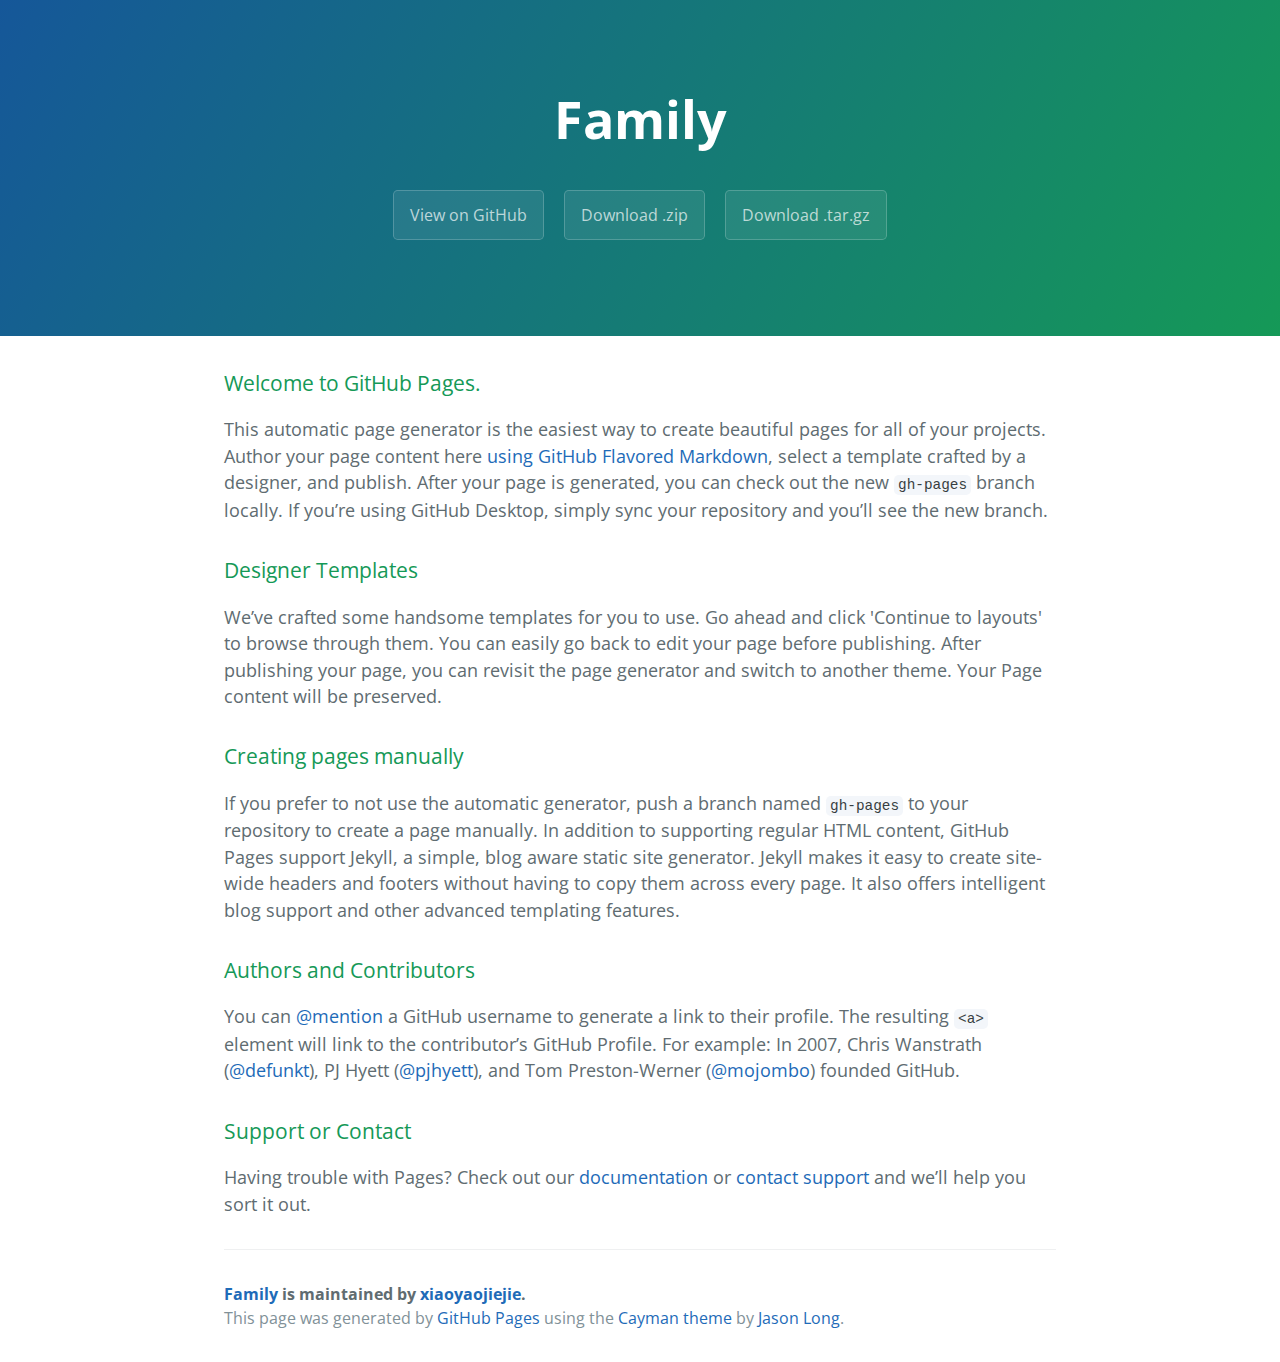
<file: index.html>
<!DOCTYPE html>
<html lang="en-us">
  <head>
    <meta charset="UTF-8">
    <title>Family by xiaoyaojiejie</title>
    <meta name="viewport" content="width=device-width, initial-scale=1">
    <link rel="stylesheet" type="text/css" href="stylesheets/normalize.css" media="screen">
    <link href='https://fonts.googleapis.com/css?family=Open+Sans:400,700' rel='stylesheet' type='text/css'>
    <link rel="stylesheet" type="text/css" href="stylesheets/stylesheet.css" media="screen">
    <link rel="stylesheet" type="text/css" href="stylesheets/github-light.css" media="screen">
  </head>
  <body>
    <section class="page-header">
      <h1 class="project-name">Family</h1>
      <h2 class="project-tagline"></h2>
      <a href="https://github.com/xiaoyaojiejie/family" class="btn">View on GitHub</a>
      <a href="https://github.com/xiaoyaojiejie/family/zipball/master" class="btn">Download .zip</a>
      <a href="https://github.com/xiaoyaojiejie/family/tarball/master" class="btn">Download .tar.gz</a>
    </section>

    <section class="main-content">
      <h3>
<a id="welcome-to-github-pages" class="anchor" href="#welcome-to-github-pages" aria-hidden="true"><span aria-hidden="true" class="octicon octicon-link"></span></a>Welcome to GitHub Pages.</h3>

<p>This automatic page generator is the easiest way to create beautiful pages for all of your projects. Author your page content here <a href="https://guides.github.com/features/mastering-markdown/">using GitHub Flavored Markdown</a>, select a template crafted by a designer, and publish. After your page is generated, you can check out the new <code>gh-pages</code> branch locally. If you’re using GitHub Desktop, simply sync your repository and you’ll see the new branch.</p>

<h3>
<a id="designer-templates" class="anchor" href="#designer-templates" aria-hidden="true"><span aria-hidden="true" class="octicon octicon-link"></span></a>Designer Templates</h3>

<p>We’ve crafted some handsome templates for you to use. Go ahead and click 'Continue to layouts' to browse through them. You can easily go back to edit your page before publishing. After publishing your page, you can revisit the page generator and switch to another theme. Your Page content will be preserved.</p>

<h3>
<a id="creating-pages-manually" class="anchor" href="#creating-pages-manually" aria-hidden="true"><span aria-hidden="true" class="octicon octicon-link"></span></a>Creating pages manually</h3>

<p>If you prefer to not use the automatic generator, push a branch named <code>gh-pages</code> to your repository to create a page manually. In addition to supporting regular HTML content, GitHub Pages support Jekyll, a simple, blog aware static site generator. Jekyll makes it easy to create site-wide headers and footers without having to copy them across every page. It also offers intelligent blog support and other advanced templating features.</p>

<h3>
<a id="authors-and-contributors" class="anchor" href="#authors-and-contributors" aria-hidden="true"><span aria-hidden="true" class="octicon octicon-link"></span></a>Authors and Contributors</h3>

<p>You can <a href="https://help.github.com/articles/basic-writing-and-formatting-syntax/#mentioning-users-and-teams" class="user-mention">@mention</a> a GitHub username to generate a link to their profile. The resulting <code>&lt;a&gt;</code> element will link to the contributor’s GitHub Profile. For example: In 2007, Chris Wanstrath (<a href="https://github.com/defunkt" class="user-mention">@defunkt</a>), PJ Hyett (<a href="https://github.com/pjhyett" class="user-mention">@pjhyett</a>), and Tom Preston-Werner (<a href="https://github.com/mojombo" class="user-mention">@mojombo</a>) founded GitHub.</p>

<h3>
<a id="support-or-contact" class="anchor" href="#support-or-contact" aria-hidden="true"><span aria-hidden="true" class="octicon octicon-link"></span></a>Support or Contact</h3>

<p>Having trouble with Pages? Check out our <a href="https://help.github.com/pages">documentation</a> or <a href="https://github.com/contact">contact support</a> and we’ll help you sort it out.</p>

      <footer class="site-footer">
        <span class="site-footer-owner"><a href="https://github.com/xiaoyaojiejie/family">Family</a> is maintained by <a href="https://github.com/xiaoyaojiejie">xiaoyaojiejie</a>.</span>

        <span class="site-footer-credits">This page was generated by <a href="https://pages.github.com">GitHub Pages</a> using the <a href="https://github.com/jasonlong/cayman-theme">Cayman theme</a> by <a href="https://twitter.com/jasonlong">Jason Long</a>.</span>
      </footer>

    </section>

  
  </body>
</html>
</file>
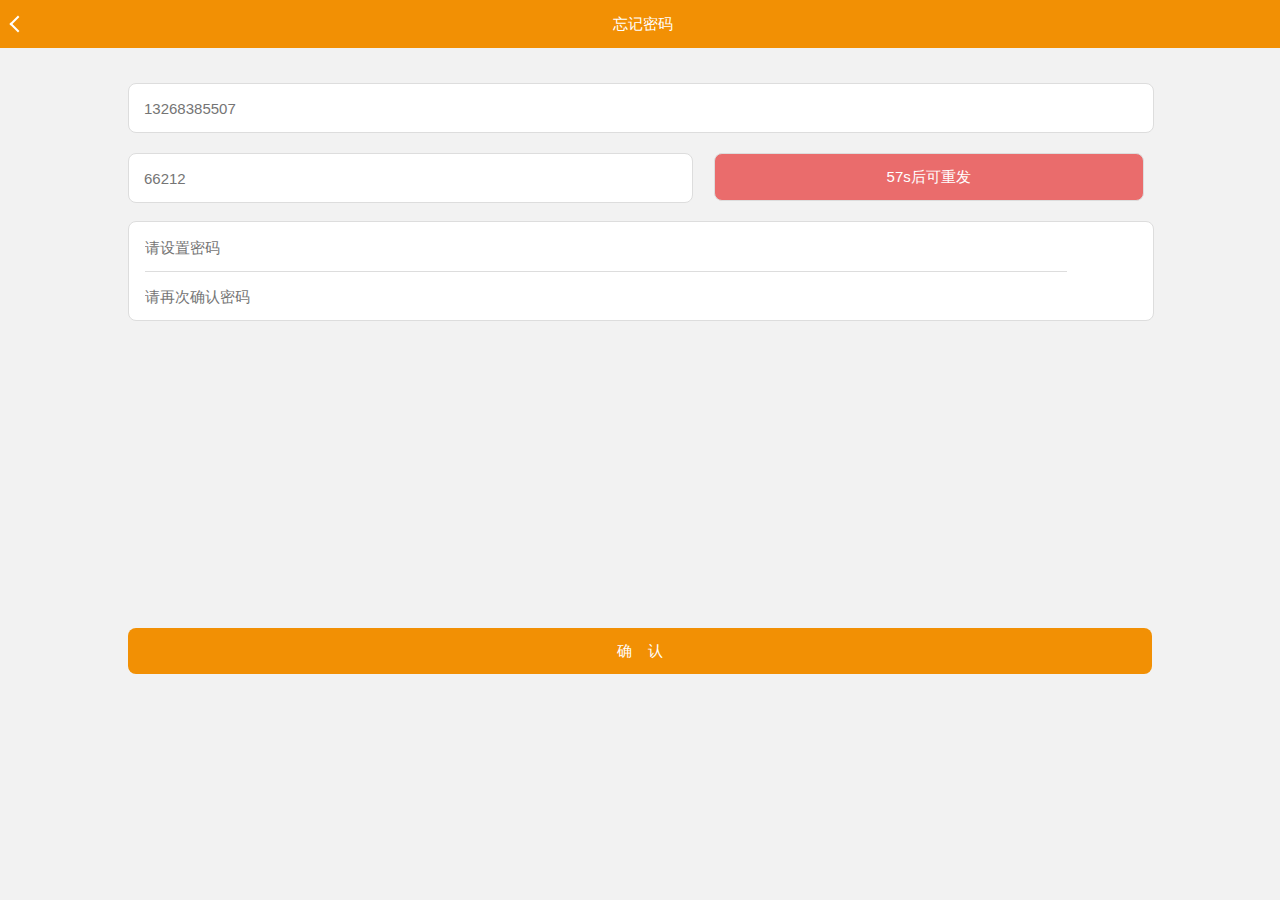
<file: login/forgetPwd.html>
<!DOCTYPE html>
<html lang="en">
<head>
	<meta charset="UTF-8">
	<meta name="viewport" content="width=device-width, user-scalable=no, initial-scale=1.0, maximum-scale=1.0, minimum-scale=1.0">
	<link rel="stylesheet" type="text/css" href="css/reset.css">
	<link rel="stylesheet" type="text/css" href="css/forgetPwd.css">
	<title>forgetPwd忘记密码</title>
	
</head>
<body>
	<div class="login">
		<!-- 导航栏 -->
		<nav class="clearfix">
			<a href="login.html" id="forgetPwd"></a>
			<span>忘记密码</span>
		</nav>

		<div class="loginLogo clearfix">
			<form>
				<input type="text" placeholder="13268385507" id="account1"></input>
				<!-- account 账号 -->
				<input type="text" placeholder="66212" class="verificationCode"></input>
				<!-- verification code 验证码 -->
				<button id="verificationCode">57s后可重发</button>
				<div class="mima">
					<input type="password" class="pwd" placeholder="请设置密码"></input>
					<input type="password" class="pwd1" placeholder="请再次确认密码"></input>
				</div>
				<button id="btn1">确&nbsp;&nbsp;&nbsp;&nbsp;认</button>
			</form>
		</div>
	</div>
</body>
</html>
</file>
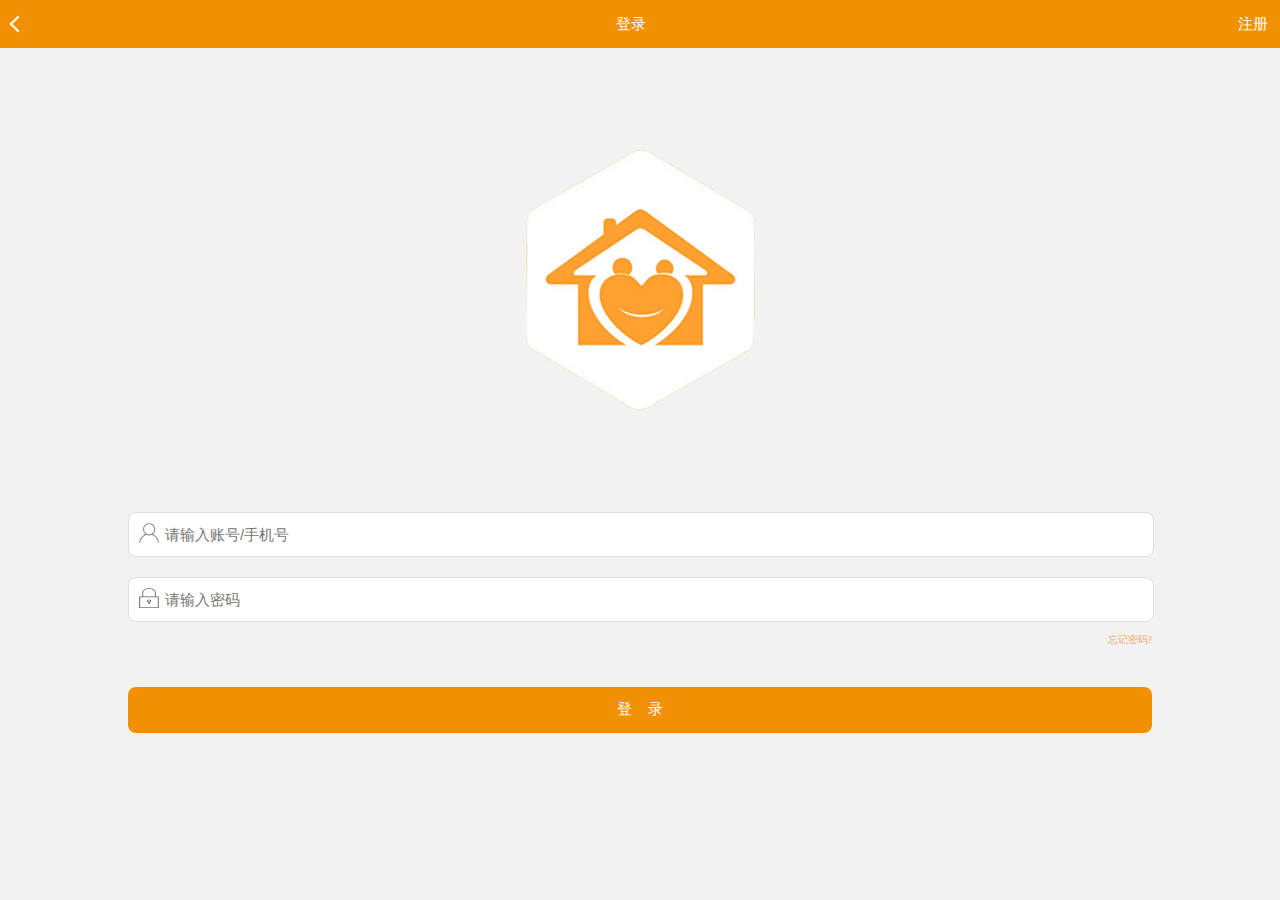
<file: login/login.html>
<!DOCTYPE html>
<html lang="en">
<head>
	<meta charset="UTF-8">
	<meta name="viewport" content="width=device-width, user-scalable=no, initial-scale=1.0, maximum-scale=1.0, minimum-scale=1.0">
	<link rel="stylesheet" type="text/css" href="css/reset.css">
	<link rel="stylesheet" type="text/css" href="css/login.css">
	<title>login登录</title>
</head>
<body>
	<div class="login">
		<!-- 导航栏 -->
		<nav class="clearfix">
			<a href="javascript:void(0);" id="back"></a>
			<span>登录</span>
			<a href="register.html" id="register">注册</a>
			<!-- register  注册 -->
		</nav>

		<div class="loginLogo clearfix">
			<img src="img/logo.png">
			<form>
				<input type="text" placeholder="请输入账号/手机号" id="account"></input>
				<!-- account 账号 -->
				<input type="password" placeholder="请输入密码" id="pwd"></input>
				<a href="forgetPwd.html" id="forget">忘记密码?</a>
				<button id="btn">登&nbsp;&nbsp;&nbsp;&nbsp;录</button>
			</form>
		</div>
	</div>
</body>
</html>
</file>
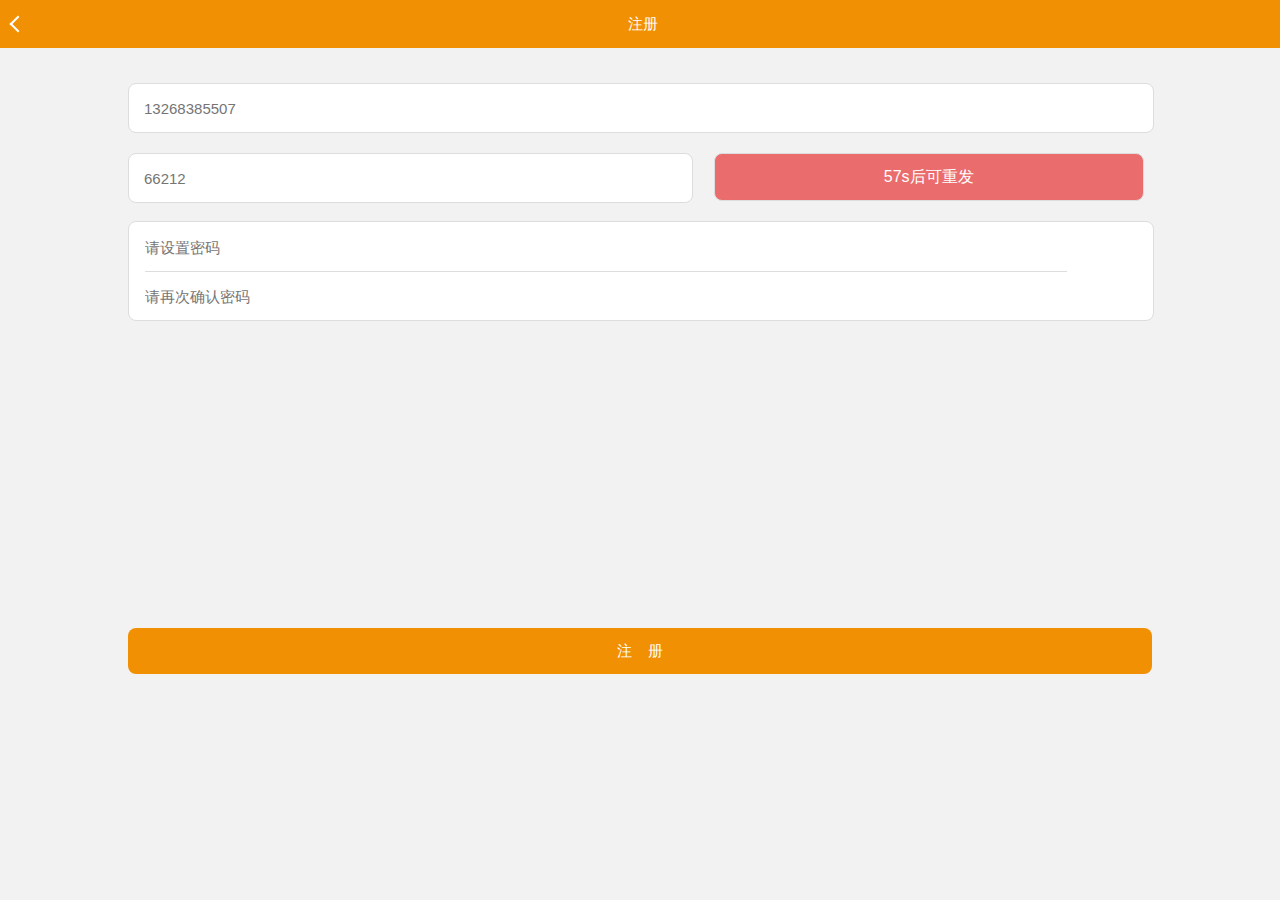
<file: login/register.html>
<!DOCTYPE html>
<html lang="en">
<head>
	<meta charset="UTF-8">
	<meta name="viewport" content="width=device-width, user-scalable=no, initial-scale=1.0, maximum-scale=1.0, minimum-scale=1.0">
	<link rel="stylesheet" type="text/css" href="css/reset.css">
	<link rel="stylesheet" type="text/css" href="css/register.css">
	<title>register注册</title>
	
</head>
<body>
	<div class="login">
		<!-- 导航栏 -->
		<nav class="clearfix">
			<a href="login.html" id="register1"></a>
			<span>注册</span>
		</nav>

		<div class="loginLogo clearfix">
			<form>
				<input type="text" placeholder="13268385507" id="account1"></input>
				<!-- account 账号 -->
				<input type="text" placeholder="66212" class="verificationCode"></input>
				<!-- verification code 验证码 -->
				<button id="verificationCode">57s后可重发</button>
				<div class="mima">
					<input type="password" class="pwd" placeholder="请设置密码"></input>
					<input type="password" class="pwd1" placeholder="请再次确认密码"></input>
				</div>
				<button id="btn1">注&nbsp;&nbsp;&nbsp;&nbsp;册</button>
			</form>
		</div>
	</div>
</body>
</html>
</file>
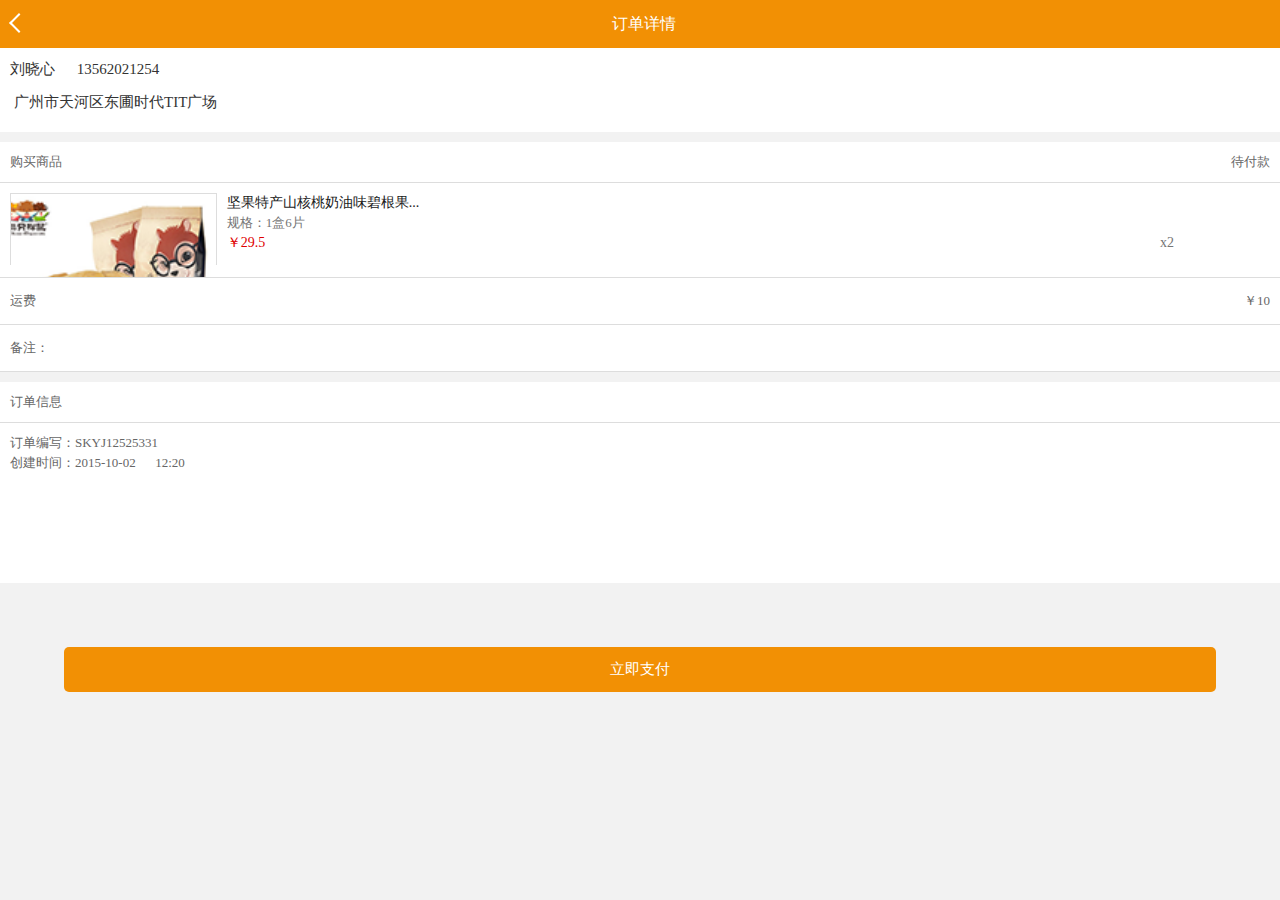
<file: my/dingdan/dingdan.html>
<!DOCTYPE html>
<html lang="en">
<head>
	<meta charset="UTF-8">
	<meta name="viewport" content="width=device-width, user-scalable=no, initial-scale=1.0, maximum-scale=1.0, minimum-scale=1.0">
	<link rel="stylesheet" type="text/css" href="../css/reset.css">
	<link rel="stylesheet" type="text/css" href="css/dingdan.css">
	<title>订单详情</title>
	
</head>
<body>
	<div class="search_result">
		<!-- 导航栏 -->
		<nav class="clearfix">
			<a href="dingdan1.html" id="search_result"></a>
			<span>订单详情</span>
		</nav>
		
		<ul>
			<li class="li1">
				<a href="###">
					<div class="top">
						<span class="s1">刘晓心</span>
						<span class="s2">13562021254</span>
					</div>
					<div class="bottom">
						<span class="s3"></span>
						<span class="s4">广州市天河区东圃时代TIT广场</span>
					</div>
					<!-- <div class="right"></div> -->
				</a>
			</li>
		</ul>
		<ul>
			<li class="li2 clearfix">
				<span class="goumai">购买商品</span>
				<span class="fukuan">待付款</span>
			</li>
			<li class="li3 clearfix">
				<div class="left">
					<img src="img/search_result.png">
				</div>
				<div class="right">
					<p class="p11">坚果特产山核桃奶油味碧根果...</p>
					<p class="p22">规格：1盒6片</p>
					<p class="p33 clearfix">
						<span class="le">￥29.5</span>
						<span class="ri">x2</span>
					</p>
				</div>
			</li>
			<li class="li5 clearfix">
				<span class="goumai">运费</span>
				<span class="fukuan">￥10</span>
			</li>
			<li class="li5 clearfix">
				<span class="goumai">备注：</span>
				<span class="fukuan"></span>
			</li>
		</ul>
		<ul>
			<li class="li4">订单信息</li>
			<li class="li6">
				<p>订单编写：SKYJ12525331</p>
				<p>创建时间：2015-10-02&nbsp;&nbsp;&nbsp;&nbsp;&nbsp;&nbsp;12:20</p>
			</li>
		</ul>

		<button id="btn">立即支付</button>

	</div>
	<script type="text/javascript" src="js/jquery.min.js"></script>
	<script type="text/javascript">

	</script>
</body>
</html>
</file>
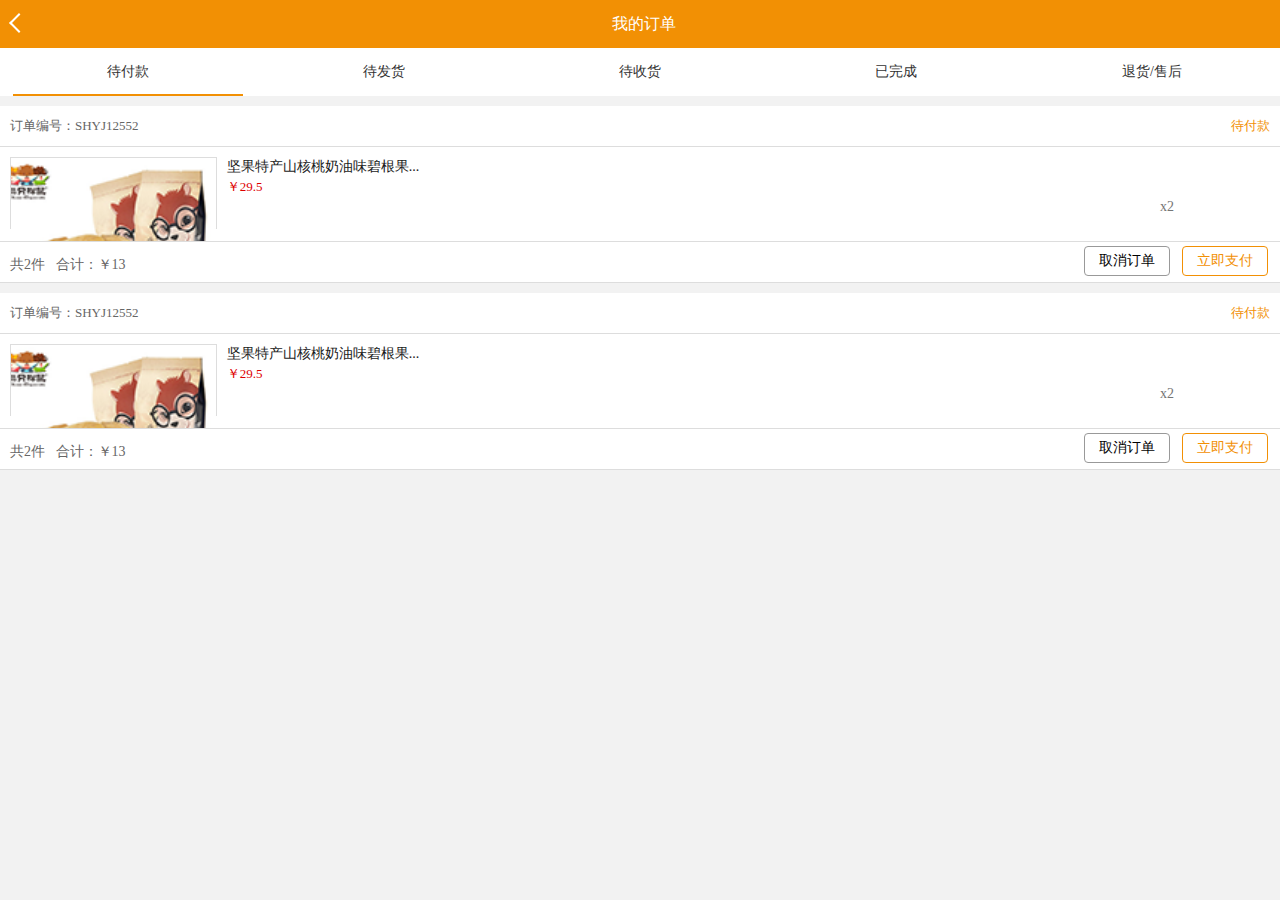
<file: my/dingdan/dingdan1.html>
<!DOCTYPE html>
<html lang="en">
<head>
	<meta charset="UTF-8">
	<meta name="viewport" content="width=device-width, user-scalable=no, initial-scale=1.0, maximum-scale=1.0, minimum-scale=1.0">
	<link rel="stylesheet" type="text/css" href="../css/reset.css">
	<link rel="stylesheet" type="text/css" href="css/dingdan1.css">
	<title>我的订单</title>
	
</head>
<body>
	<div class="search_result">
		<!-- 导航栏 -->
		<nav class="clearfix">
			<a href="../huiyuan/my.html" id="search_result"></a>
			<span>我的订单</span>
		</nav>
		
		<ul>
			<li class="li1 clearfix">
				<a href="dingdan1.html" class="aa">待付款</a>
				<a href="dingdan3.html">待发货</a>
				<a href="dingdan5.html">待收货</a>
				<a href="dingdan8.html">已完成</a>
				<a href="dingdan9.html">退货/售后</a>
			</li>
		</ul>
		<ul>
			<li class="li2 clearfix">
				<span class="goumai">订单编号：SHYJ12552</span>
				<span class="fukuan">待付款</span>
			</li>
			<li class="li3 clearfix">
				<a href="dingdan2.html">
					<div class="left">
						<img src="img/search_result.png">
					</div>
					<div class="right">
						<p class="p11">坚果特产山核桃奶油味碧根果...</p>
						<p class="p22">￥29.5</p>
						<p class="p33 clearfix">
							<span class="le"></span>
							<span class="ri">x2</span>
						</p>
					</div>
				</a>
			</li>
			<li class="li5 clearfix">
				<span class="goumai">共2件 &nbsp;&nbsp;合计：￥13</span>
				<a href="dingdan.html">
					<button id="zhifu">立即支付</button>
				</a>
				<button id="quxiao">取消订单</button>
			</li>
			
		</ul>
		<ul>
			<li class="li2 clearfix">
				<span class="goumai">订单编号：SHYJ12552</span>
				<span class="fukuan">待付款</span>
			</li>
			<li class="li3 clearfix">
				<a href="dingdan2.html">
					<div class="left">
						<img src="img/search_result.png">
					</div>
					<div class="right">
						<p class="p11">坚果特产山核桃奶油味碧根果...</p>
						<p class="p22">￥29.5</p>
						<p class="p33 clearfix">
							<span class="le"></span>
							<span class="ri">x2</span>
						</p>
					</div>
				</a>
			</li>
			<li class="li5 clearfix">
				<span class="goumai">共2件 &nbsp;&nbsp;合计：￥13</span>
				<a href="dingdan.html">
					<button id="zhifu">立即支付</button>
				</a>
				<button id="quxiao">取消订单</button>
			</li>
		</ul>

	</div>
	<script type="text/javascript" src="js/jquery.min.js"></script>
	<script type="text/javascript">

	</script>
</body>
</html>
</file>
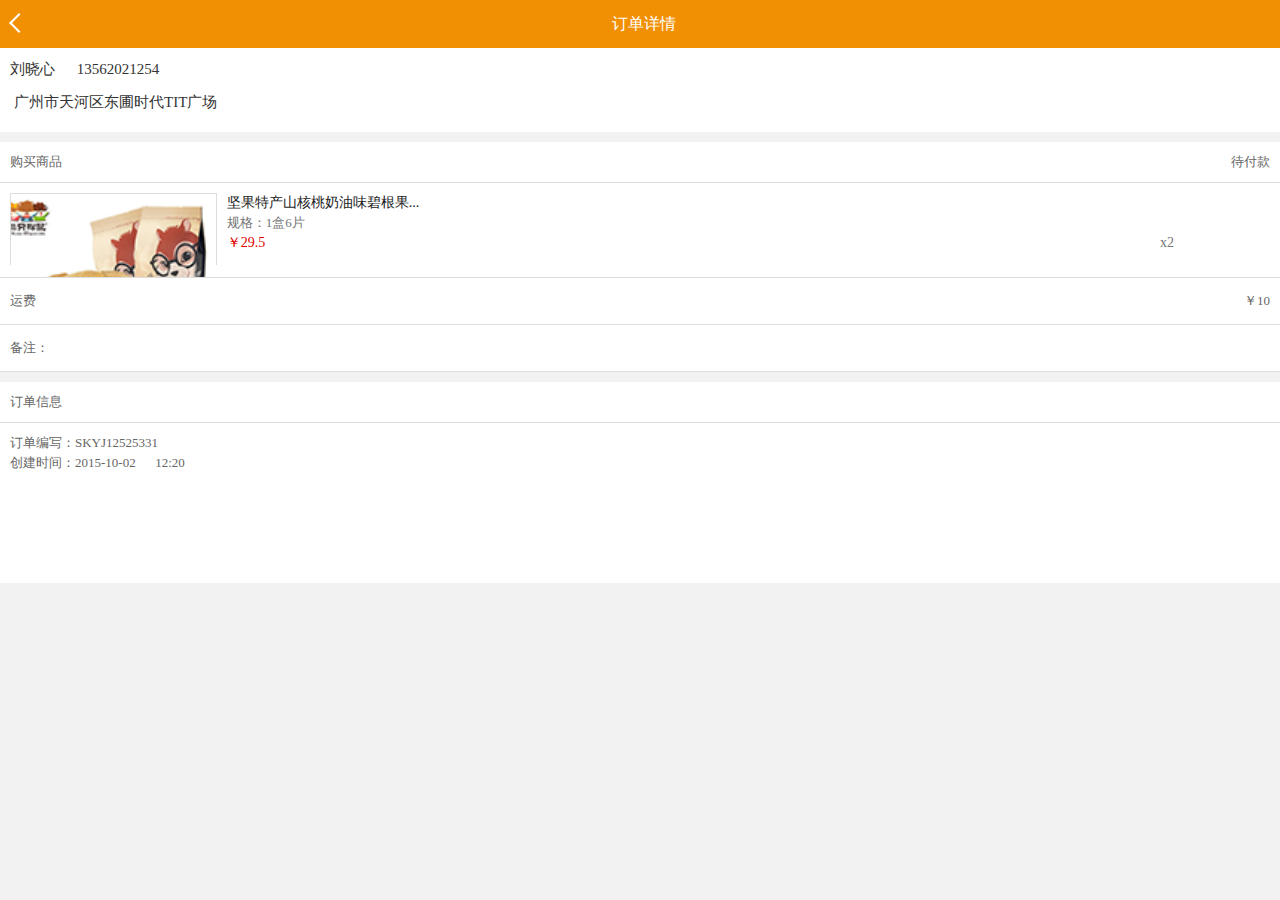
<file: my/dingdan/dingdan2.html>
<!DOCTYPE html>
<html lang="en">
<head>
	<meta charset="UTF-8">
	<meta name="viewport" content="width=device-width, user-scalable=no, initial-scale=1.0, maximum-scale=1.0, minimum-scale=1.0">
	<link rel="stylesheet" type="text/css" href="../css/reset.css">
	<link rel="stylesheet" type="text/css" href="css/dingdan2.css">
	<title>订单详情</title>
	
</head>
<body>
	<div class="search_result">
		<!-- 导航栏 -->
		<nav class="clearfix">
			<a href="dingdan1.html" id="search_result"></a>
			<span>订单详情</span>
		</nav>
		
		<ul>
			<li class="li1">
				<a href="###">
					<div class="top">
						<span class="s1">刘晓心</span>
						<span class="s2">13562021254</span>
					</div>
					<div class="bottom">
						<span class="s3"></span>
						<span class="s4">广州市天河区东圃时代TIT广场</span>
					</div>
					<!-- <div class="right"></div> -->
				</a>
			</li>
		</ul>
		<ul>
			<li class="li2 clearfix">
				<span class="goumai">购买商品</span>
				<span class="fukuan">待付款</span>
			</li>
			<li class="li3 clearfix">
				<div class="left">
					<img src="img/search_result.png">
				</div>
				<div class="right">
					<p class="p11">坚果特产山核桃奶油味碧根果...</p>
					<p class="p22">规格：1盒6片</p>
					<p class="p33 clearfix">
						<span class="le">￥29.5</span>
						<span class="ri">x2</span>
					</p>
				</div>
			</li>
			<li class="li5 clearfix">
				<span class="goumai">运费</span>
				<span class="fukuan">￥10</span>
			</li>
			<li class="li5 clearfix">
				<span class="goumai">备注：</span>
				<span class="fukuan"></span>
			</li>
		</ul>
		<ul>
			<li class="li4">订单信息</li>
			<li class="li6">
				<p>订单编写：SKYJ12525331</p>
				<p>创建时间：2015-10-02&nbsp;&nbsp;&nbsp;&nbsp;&nbsp;&nbsp;12:20</p>
			</li>
		</ul>

	</div>
	<script type="text/javascript" src="js/jquery.min.js"></script>
	<script type="text/javascript">

	</script>
</body>
</html>
</file>
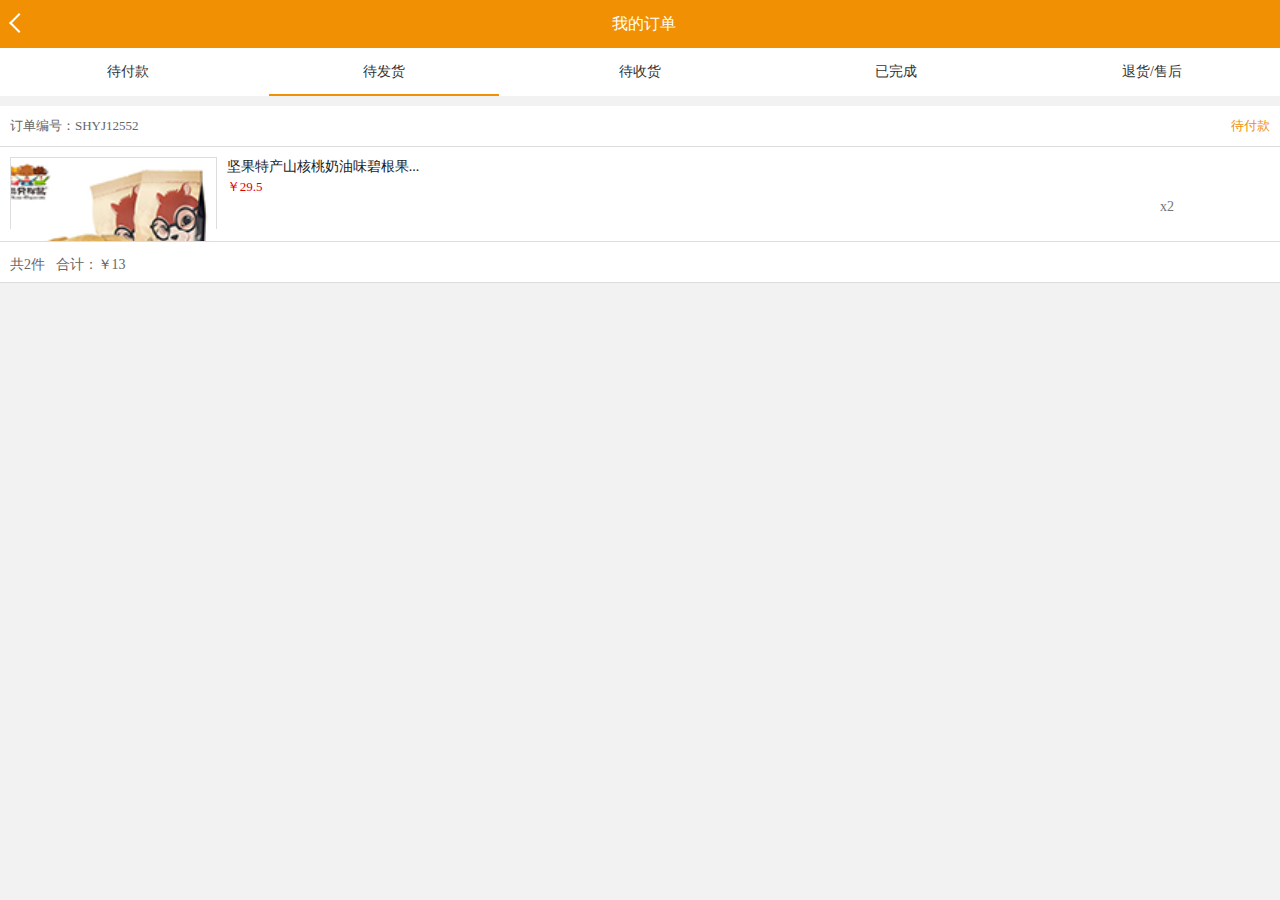
<file: my/dingdan/dingdan3.html>
<!DOCTYPE html>
<html lang="en">
<head>
	<meta charset="UTF-8">
	<meta name="viewport" content="width=device-width, user-scalable=no, initial-scale=1.0, maximum-scale=1.0, minimum-scale=1.0">
	<link rel="stylesheet" type="text/css" href="../css/reset.css">
	<link rel="stylesheet" type="text/css" href="css/dingdan3.css">
	<title>我的订单</title>
	
</head>
<body>
	<div class="search_result">
		<!-- 导航栏 -->
		<nav class="clearfix">
			<a href="../huiyuan/my.html" id="search_result"></a>
			<span>我的订单</span>
		</nav>
		
		<ul>
			<li class="li1 clearfix">
				<a href="dingdan1.html">待付款</a>
				<a href="dingdan3.html" class="aa">待发货</a>
				<a href="dingdan5.html">待收货</a>
				<a href="dingdan8.html">已完成</a>
				<a href="dingdan9.html">退货/售后</a>
			</li>
		</ul>
		<ul>
			<li class="li2 clearfix">
				<span class="goumai">订单编号：SHYJ12552</span>
				<span class="fukuan">待付款</span>
			</li>
			<li class="li3 clearfix">
				<div class="left">
					<img src="img/search_result.png">
				</div>
				<div class="right">
					<p class="p11">坚果特产山核桃奶油味碧根果...</p>
					<p class="p22">￥29.5</p>
					<p class="p33 clearfix">
						<span class="le"></span>
						<span class="ri">x2</span>
					</p>
				</div>
			</li>
			<li class="li5 clearfix">
				<span class="goumai">共2件 &nbsp;&nbsp;合计：￥13</span>
			</li>
			
		</ul>
		

	</div>
	<script type="text/javascript" src="js/jquery.min.js"></script>
	<script type="text/javascript">

	</script>
</body>
</html>
</file>
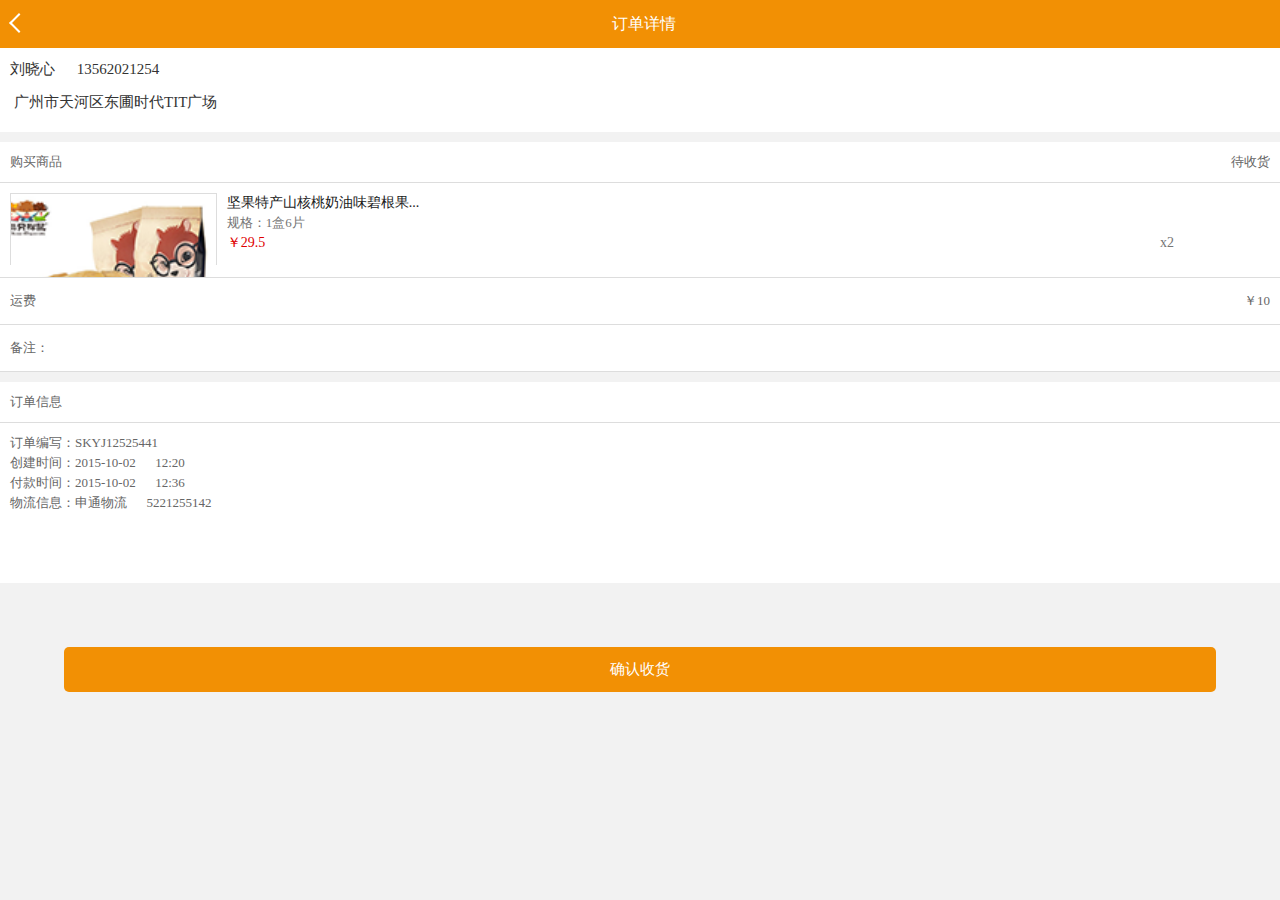
<file: my/dingdan/dingdan4.html>
<!DOCTYPE html>
<html lang="en">
<head>
	<meta charset="UTF-8">
	<meta name="viewport" content="width=device-width, user-scalable=no, initial-scale=1.0, maximum-scale=1.0, minimum-scale=1.0">
	<link rel="stylesheet" type="text/css" href="../css/reset.css">
	<link rel="stylesheet" type="text/css" href="css/dingdan4.css">
	<title>订单详情</title>
	
</head>
<body>
	<div class="search_result">
		<!-- 导航栏 -->
		<nav class="clearfix">
			<a href="dingdan5.html" id="search_result"></a>
			<span>订单详情</span>
		</nav>
		
		<ul>
			<li class="li1">
				<a href="###">
					<div class="top">
						<span class="s1">刘晓心</span>
						<span class="s2">13562021254</span>
					</div>
					<div class="bottom">
						<span class="s3"></span>
						<span class="s4">广州市天河区东圃时代TIT广场</span>
					</div>
					<!-- <div class="right"></div> -->
				</a>
			</li>
		</ul>
		<ul>
			<li class="li2 clearfix">
				<span class="goumai">购买商品</span>
				<span class="fukuan">待收货</span>
			</li>
			<li class="li3 clearfix">
				<div class="left">
					<img src="img/search_result.png">
				</div>
				<div class="right">
					<p class="p11">坚果特产山核桃奶油味碧根果...</p>
					<p class="p22">规格：1盒6片</p>
					<p class="p33 clearfix">
						<span class="le">￥29.5</span>
						<span class="ri">x2</span>
					</p>
				</div>
			</li>
			<li class="li5 clearfix">
				<span class="goumai">运费</span>
				<span class="fukuan">￥10</span>
			</li>
			<li class="li5 clearfix">
				<span class="goumai">备注：</span>
				<span class="fukuan"></span>
			</li>
		</ul>
		<ul>
			<li class="li4">订单信息</li>
			<li class="li6">
				<p>订单编写：SKYJ12525441</p>
				<p>创建时间：2015-10-02&nbsp;&nbsp;&nbsp;&nbsp;&nbsp;&nbsp;12:20</p>
				<p>付款时间：2015-10-02&nbsp;&nbsp;&nbsp;&nbsp;&nbsp;&nbsp;12:36</p>
				<p>物流信息：申通物流&nbsp;&nbsp;&nbsp;&nbsp;&nbsp;&nbsp;5221255142</p>
			</li>
		</ul>

		<button id="btn">确认收货</button>

	</div>
	<script type="text/javascript" src="js/jquery.min.js"></script>
	<script type="text/javascript">

	</script>
</body>
</html>
</file>
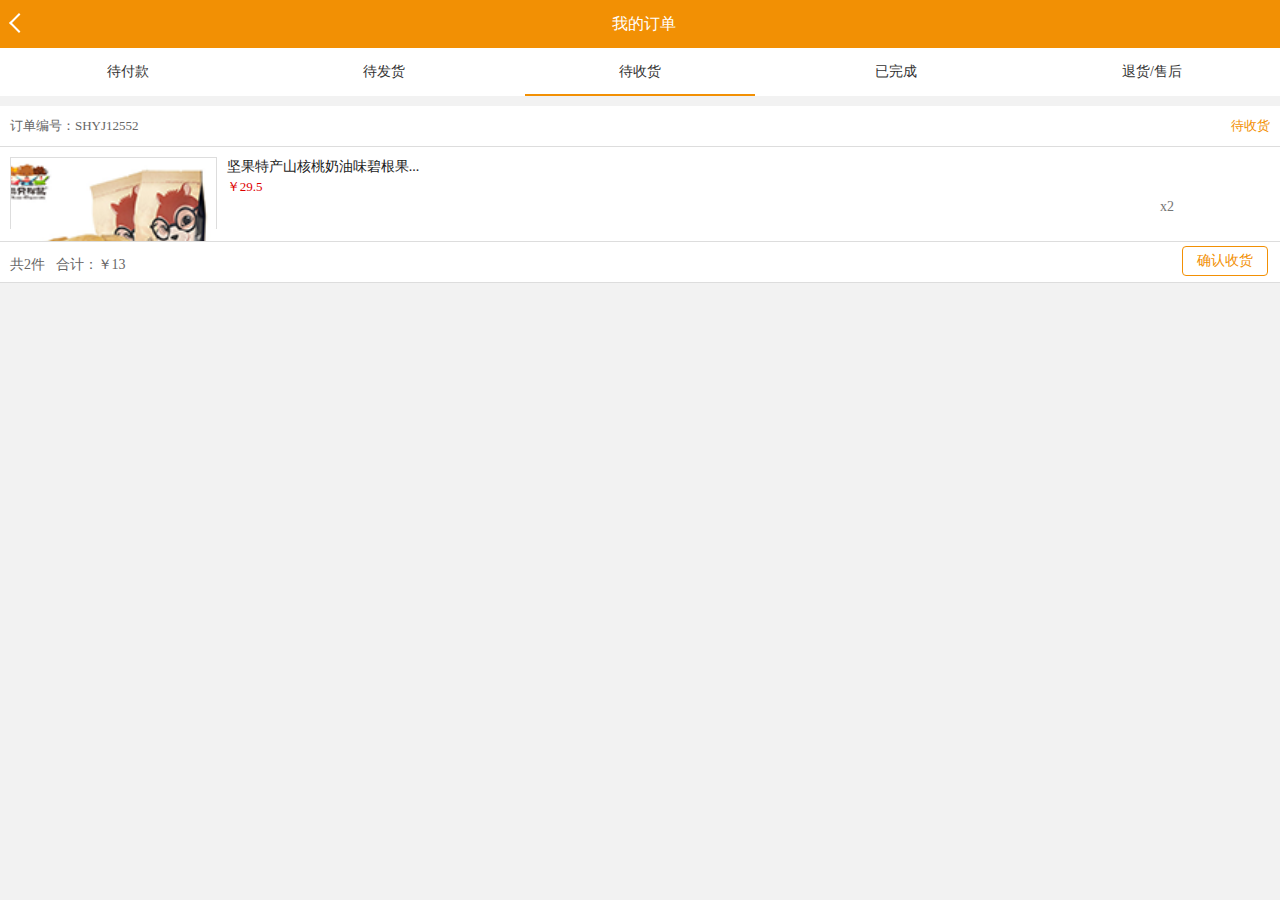
<file: my/dingdan/dingdan5.html>
<!DOCTYPE html>
<html lang="en">
<head>
	<meta charset="UTF-8">
	<meta name="viewport" content="width=device-width, user-scalable=no, initial-scale=1.0, maximum-scale=1.0, minimum-scale=1.0">
	<link rel="stylesheet" type="text/css" href="../css/reset.css">
	<link rel="stylesheet" type="text/css" href="css/dingdan5.css">
	<title>我的订单</title>
	
</head>
<body>
	<div class="search_result">
		<!-- 导航栏 -->
		<nav class="clearfix">
			<a href="../huiyuan/my.html" id="search_result"></a>
			<span>我的订单</span>
		</nav>
		
		<ul>
			<li class="li1 clearfix">
				<a href="dingdan1.html">待付款</a>
				<a href="dingdan3.html">待发货</a>
				<a href="dingdan5.html" class="aa">待收货</a>
				<a href="dingdan8.html">已完成</a>
				<a href="dingdan9.html">退货/售后</a>
			</li>
		</ul>
		<ul>
			<li class="li2 clearfix">
				<span class="goumai">订单编号：SHYJ12552</span>
				<span class="fukuan">待收货</span>
			</li>
			<li class="li3 clearfix">
				<div class="left">
					<img src="img/search_result.png">
				</div>
				<div class="right">
					<p class="p11">坚果特产山核桃奶油味碧根果...</p>
					<p class="p22">￥29.5</p>
					<p class="p33 clearfix">
						<span class="le"></span>
						<span class="ri">x2</span>
					</p>
				</div>
			</li>
			<li class="li5 clearfix">
				<span class="goumai">共2件 &nbsp;&nbsp;合计：￥13</span>
				<a href="dingdan4.html">
					<button id="zhifu">确认收货</button>
				</a>
				<!-- <button id="quxiao">取消订单</button> -->
			</li>
			
		</ul>
		

	</div>
	<script type="text/javascript" src="js/jquery.min.js"></script>
	<script type="text/javascript">

	</script>
</body>
</html>
</file>
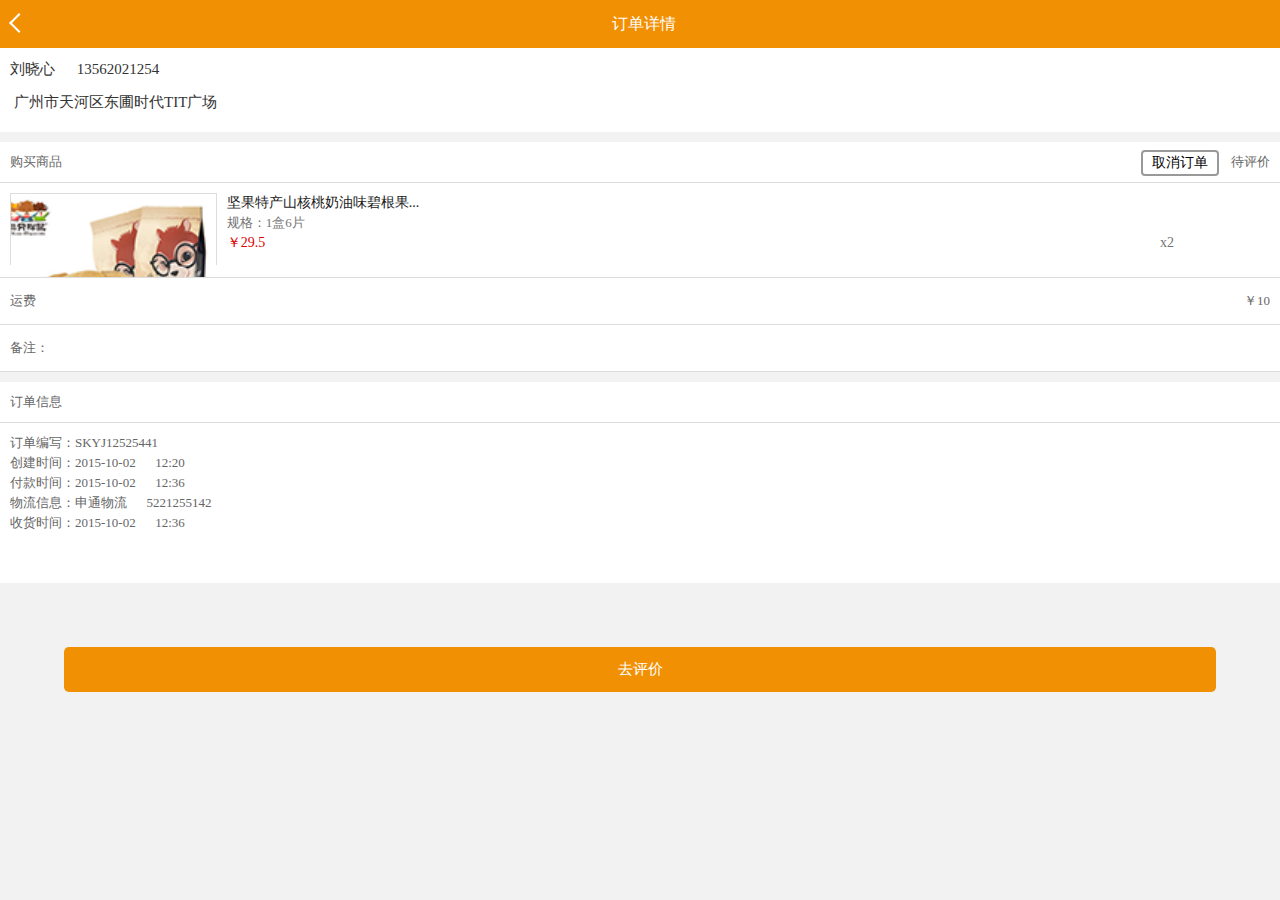
<file: my/dingdan/dingdan6.html>
<!DOCTYPE html>
<html lang="en">
<head>
	<meta charset="UTF-8">
	<meta name="viewport" content="width=device-width, user-scalable=no, initial-scale=1.0, maximum-scale=1.0, minimum-scale=1.0">
	<link rel="stylesheet" type="text/css" href="../css/reset.css">
	<link rel="stylesheet" type="text/css" href="css/dingdan6.css">
	<title>订单详情</title>
	
</head>
<body>
	<div class="search_result">
		<!-- 导航栏 -->
		<nav class="clearfix">
			<a href="javascript:void(0);" id="search_result"></a>
			<span>订单详情</span>
		</nav>
		
		<ul>
			<li class="li1">
				<a href="###">
					<div class="top">
						<span class="s1">刘晓心</span>
						<span class="s2">13562021254</span>
					</div>
					<div class="bottom">
						<span class="s3"></span>
						<span class="s4">广州市天河区东圃时代TIT广场</span>
					</div>
					<!-- <div class="right"></div> -->
				</a>
			</li>
		</ul>
		<ul>
			<li class="li2 clearfix">
				<span class="goumai">购买商品</span>
				<span class="fukuan">待评价</span>
				<button id="tuihuo">取消订单</button>
				
			</li>
			<li class="li3 clearfix">
				<div class="left">
					<img src="img/search_result.png">
				</div>
				<div class="right">
					<p class="p11">坚果特产山核桃奶油味碧根果...</p>
					<p class="p22">规格：1盒6片</p>
					<p class="p33 clearfix">
						<span class="le">￥29.5</span>
						<span class="ri">x2</span>
					</p>
				</div>
			</li>
			<li class="li5 clearfix">
				<span class="goumai">运费</span>
				<span class="fukuan">￥10</span>
			</li>
			<li class="li5 clearfix">
				<span class="goumai">备注：</span>
				<span class="fukuan"></span>
			</li>
		</ul>
		<ul>
			<li class="li4">订单信息</li>
			<li class="li6">
				<p>订单编写：SKYJ12525441</p>
				<p>创建时间：2015-10-02&nbsp;&nbsp;&nbsp;&nbsp;&nbsp;&nbsp;12:20</p>
				<p>付款时间：2015-10-02&nbsp;&nbsp;&nbsp;&nbsp;&nbsp;&nbsp;12:36</p>
				<p>物流信息：申通物流&nbsp;&nbsp;&nbsp;&nbsp;&nbsp;&nbsp;5221255142</p>
				<p>收货时间：2015-10-02&nbsp;&nbsp;&nbsp;&nbsp;&nbsp;&nbsp;12:36</p>
			</li>
		</ul>

		<button id="btn">去评价</button>

	</div>
	<script type="text/javascript" src="js/jquery.min.js"></script>
	<script type="text/javascript">

	</script>
</body>
</html>
</file>
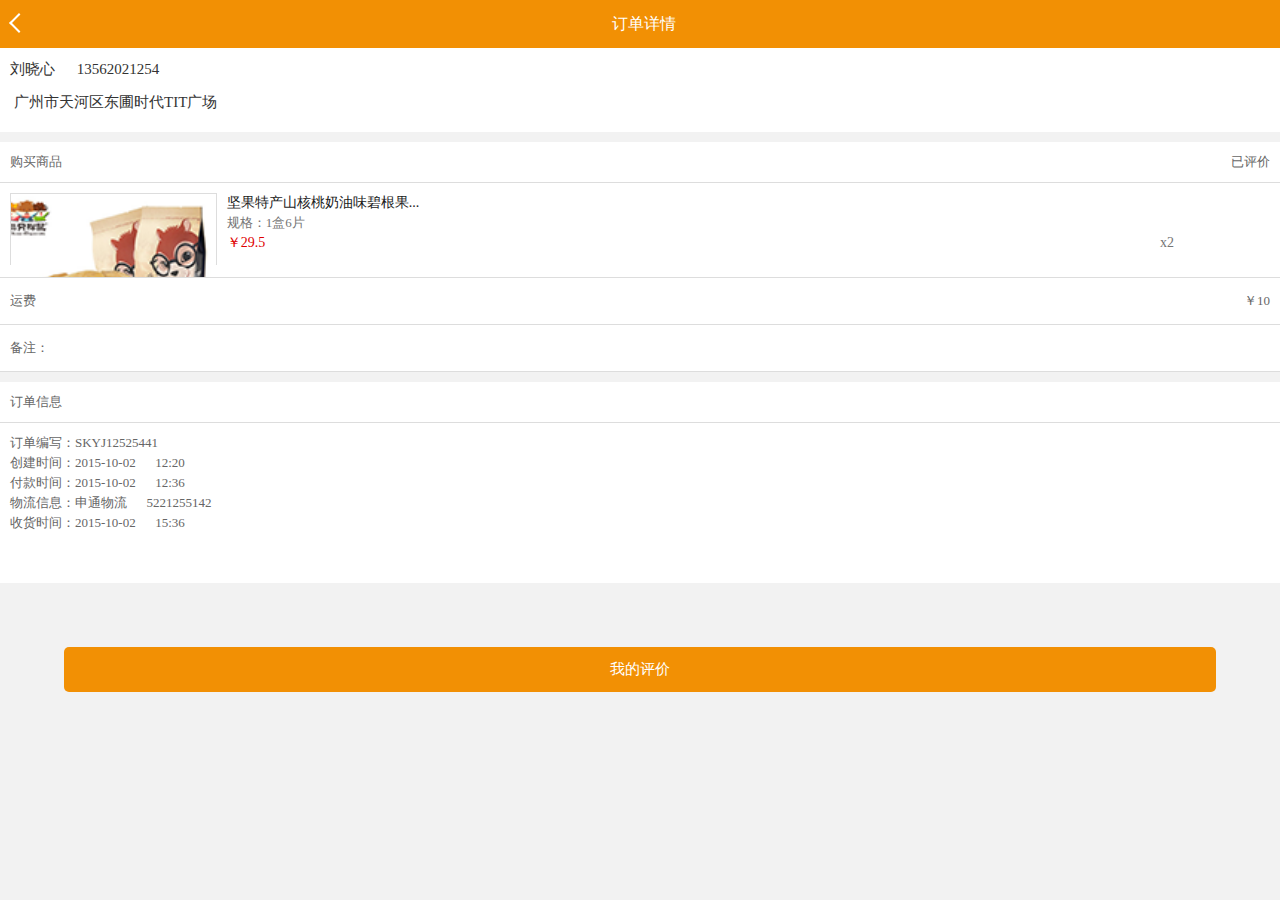
<file: my/dingdan/dingdan7.html>
<!DOCTYPE html>
<html lang="en">
<head>
	<meta charset="UTF-8">
	<meta name="viewport" content="width=device-width, user-scalable=no, initial-scale=1.0, maximum-scale=1.0, minimum-scale=1.0">
	<link rel="stylesheet" type="text/css" href="../css/reset.css">
	<link rel="stylesheet" type="text/css" href="css/dingdan7.css">
	<title>订单详情</title>
	
</head>
<body>
	<div class="search_result">
		<!-- 导航栏 -->
		<nav class="clearfix">
			<a href="javascript:void(0);" id="search_result"></a>
			<span>订单详情</span>
		</nav>
		
		<ul>
			<li class="li1">
				<a href="###">
					<div class="top">
						<span class="s1">刘晓心</span>
						<span class="s2">13562021254</span>
					</div>
					<div class="bottom">
						<span class="s3"></span>
						<span class="s4">广州市天河区东圃时代TIT广场</span>
					</div>
					<!-- <div class="right"></div> -->
				</a>
			</li>
		</ul>
		<ul>
			<li class="li2 clearfix">
				<span class="goumai">购买商品</span>
				<span class="fukuan">已评价</span>
			</li>
			<li class="li3 clearfix">
				<div class="left">
					<img src="img/search_result.png">
				</div>
				<div class="right">
					<p class="p11">坚果特产山核桃奶油味碧根果...</p>
					<p class="p22">规格：1盒6片</p>
					<p class="p33 clearfix">
						<span class="le">￥29.5</span>
						<span class="ri">x2</span>
					</p>
				</div>
			</li>
			<li class="li5 clearfix">
				<span class="goumai">运费</span>
				<span class="fukuan">￥10</span>
			</li>
			<li class="li5 clearfix">
				<span class="goumai">备注：</span>
				<span class="fukuan"></span>
			</li>
		</ul>
		<ul>
			<li class="li4">订单信息</li>
			<li class="li6">
				<p>订单编写：SKYJ12525441</p>
				<p>创建时间：2015-10-02&nbsp;&nbsp;&nbsp;&nbsp;&nbsp;&nbsp;12:20</p>
				<p>付款时间：2015-10-02&nbsp;&nbsp;&nbsp;&nbsp;&nbsp;&nbsp;12:36</p>
				<p>物流信息：申通物流&nbsp;&nbsp;&nbsp;&nbsp;&nbsp;&nbsp;5221255142</p>
				<p>收货时间：2015-10-02&nbsp;&nbsp;&nbsp;&nbsp;&nbsp;&nbsp;15:36</p>
			</li>
		</ul>

		<button id="btn">我的评价</button>

	</div>
	<script type="text/javascript" src="js/jquery.min.js"></script>
	<script type="text/javascript">

	</script>
</body>
</html>
</file>
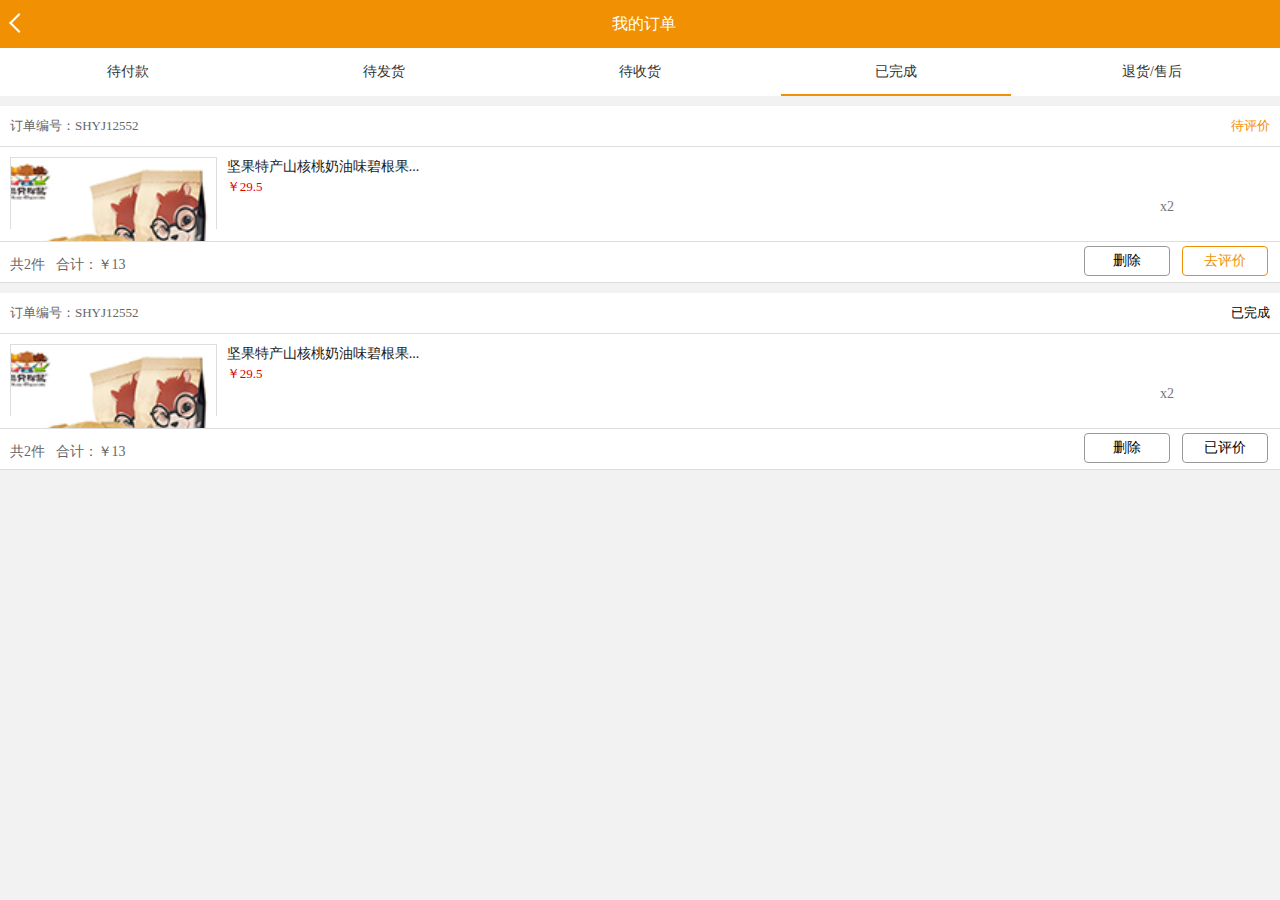
<file: my/dingdan/dingdan8.html>
<!DOCTYPE html>
<html lang="en">
<head>
	<meta charset="UTF-8">
	<meta name="viewport" content="width=device-width, user-scalable=no, initial-scale=1.0, maximum-scale=1.0, minimum-scale=1.0">
	<link rel="stylesheet" type="text/css" href="../css/reset.css">
	<link rel="stylesheet" type="text/css" href="css/dingdan8.css">
	<title>我的订单</title>
	
</head>
<body>
	<div class="search_result">
		<!-- 导航栏 -->
		<nav class="clearfix">
			<a href="../huiyuan/my.html" id="search_result"></a>
			<span>我的订单</span>
		</nav>
		
		<ul>
			<li class="li1 clearfix">
				<a href="dingdan1.html">待付款</a>
				<a href="dingdan3.html">待发货</a>
				<a href="dingdan5.html">待收货</a>
				<a href="dingdan8.html" class="aa">已完成</a>
				<a href="dingdan9.html">退货/售后</a>
			</li>
		</ul>
		<ul>
			<li class="li2 clearfix">
				<span class="goumai">订单编号：SHYJ12552</span>
				<span class="fukuan">待评价</span>
			</li>
			<li class="li3 clearfix">
				<div class="left">
					<img src="img/search_result.png">
				</div>
				<div class="right">
					<p class="p11">坚果特产山核桃奶油味碧根果...</p>
					<p class="p22">￥29.5</p>
					<p class="p33 clearfix">
						<span class="le"></span>
						<span class="ri">x2</span>
					</p>
				</div>
			</li>
			<li class="li5 clearfix">
				<span class="goumai">共2件 &nbsp;&nbsp;合计：￥13</span>
				<a href="pingjia.html">
					<button id="zhifu">去评价</button>
				</a>
				<button id="quxiao">删除</button>
			</li>
			
		</ul>
		<ul>
			<li class="li2 clearfix">
				<span class="goumai">订单编号：SHYJ12552</span>
				<span class="fukuan1">已完成</span>
			</li>
			<li class="li3 clearfix">
				<div class="left">
					<img src="img/search_result.png">
				</div>
				<div class="right">
					<p class="p11">坚果特产山核桃奶油味碧根果...</p>
					<p class="p22">￥29.5</p>
					<p class="p33 clearfix">
						<span class="le"></span>
						<span class="ri">x2</span>
					</p>
				</div>
			</li>
			<li class="li5 clearfix">
				<span class="goumai">共2件 &nbsp;&nbsp;合计：￥13</span>
				<a href="###">
					<button id="zhifu1">已评价</button>
				</a>
				<button id="quxiao">删除</button>
			</li>
		</ul>

	</div>
	<script type="text/javascript" src="js/jquery.min.js"></script>
	<script type="text/javascript">

	</script>
</body>
</html>
</file>
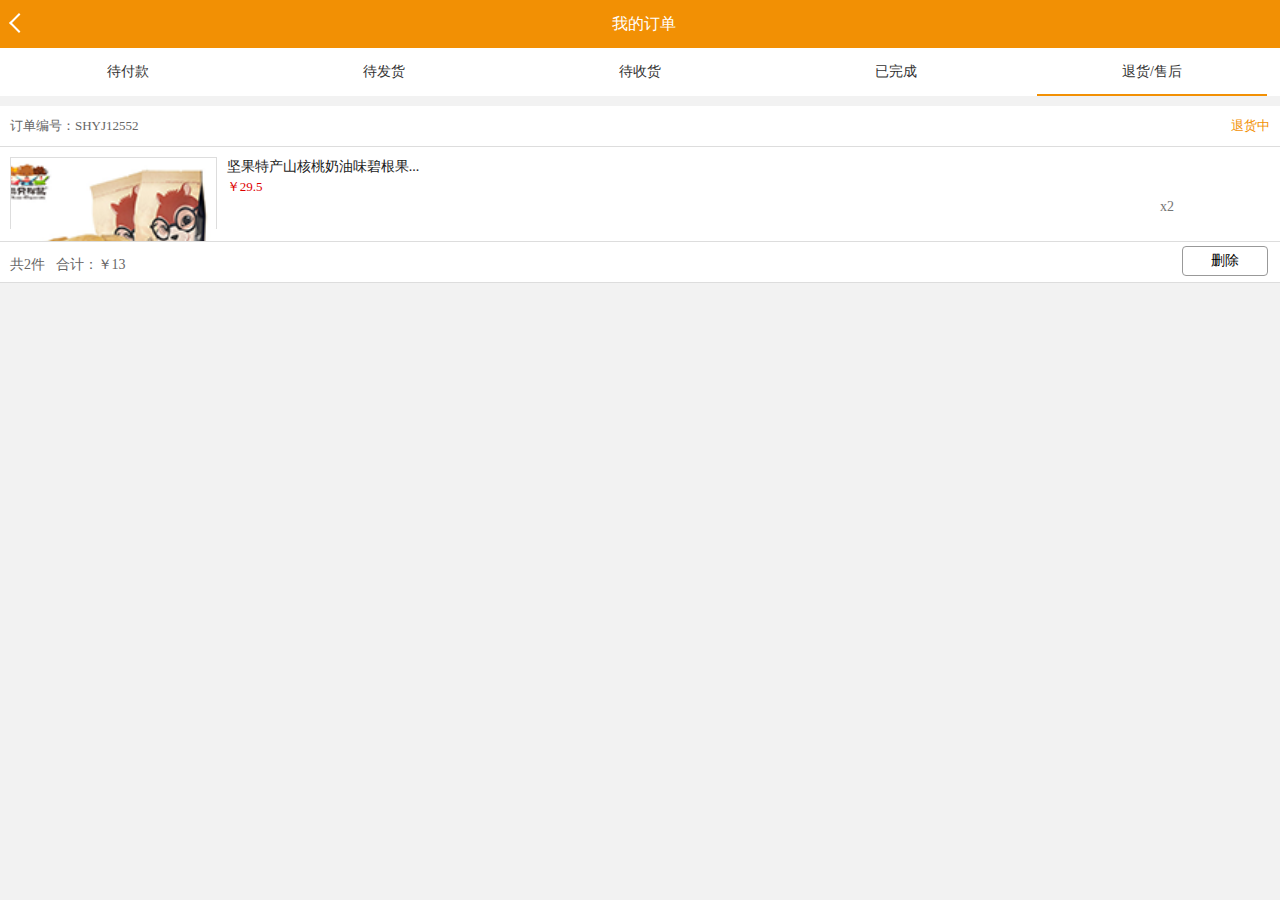
<file: my/dingdan/dingdan9.html>
<!DOCTYPE html>
<html lang="en">
<head>
	<meta charset="UTF-8">
	<meta name="viewport" content="width=device-width, user-scalable=no, initial-scale=1.0, maximum-scale=1.0, minimum-scale=1.0">
	<link rel="stylesheet" type="text/css" href="../css/reset.css">
	<link rel="stylesheet" type="text/css" href="css/dingdan9.css">
	<title>我的订单</title>
	
</head>
<body>
	<div class="search_result">
		<!-- 导航栏 -->
		<nav class="clearfix">
			<a href="../huiyuan/my.html" id="search_result"></a>
			<span>我的订单</span>
		</nav>
		
		<ul>
			<li class="li1 clearfix">
				<a href="dingdan1.html">待付款</a>
				<a href="dingdan3.html">待发货</a>
				<a href="dingdan5.html">待收货</a>
				<a href="dingdan8.html">已完成</a>
				<a href="dingdan9.html" class="aa">退货/售后</a>
			</li>
		</ul>
		<ul>
			<li class="li2 clearfix">
				<span class="goumai">订单编号：SHYJ12552</span>
				<span class="fukuan">退货中</span>
			</li>
			<li class="li3 clearfix">
				<div class="left">
					<img src="img/search_result.png">
				</div>
				<div class="right">
					<p class="p11">坚果特产山核桃奶油味碧根果...</p>
					<p class="p22">￥29.5</p>
					<p class="p33 clearfix">
						<span class="le"></span>
						<span class="ri">x2</span>
					</p>
				</div>
			</li>
			<li class="li5 clearfix">
				<span class="goumai">共2件 &nbsp;&nbsp;合计：￥13</span>
				<button id="quxiao">删除</button>
			</li>
			
		</ul>

	</div>
	<script type="text/javascript" src="js/jquery.min.js"></script>
	<script type="text/javascript">

	</script>
</body>
</html>
</file>
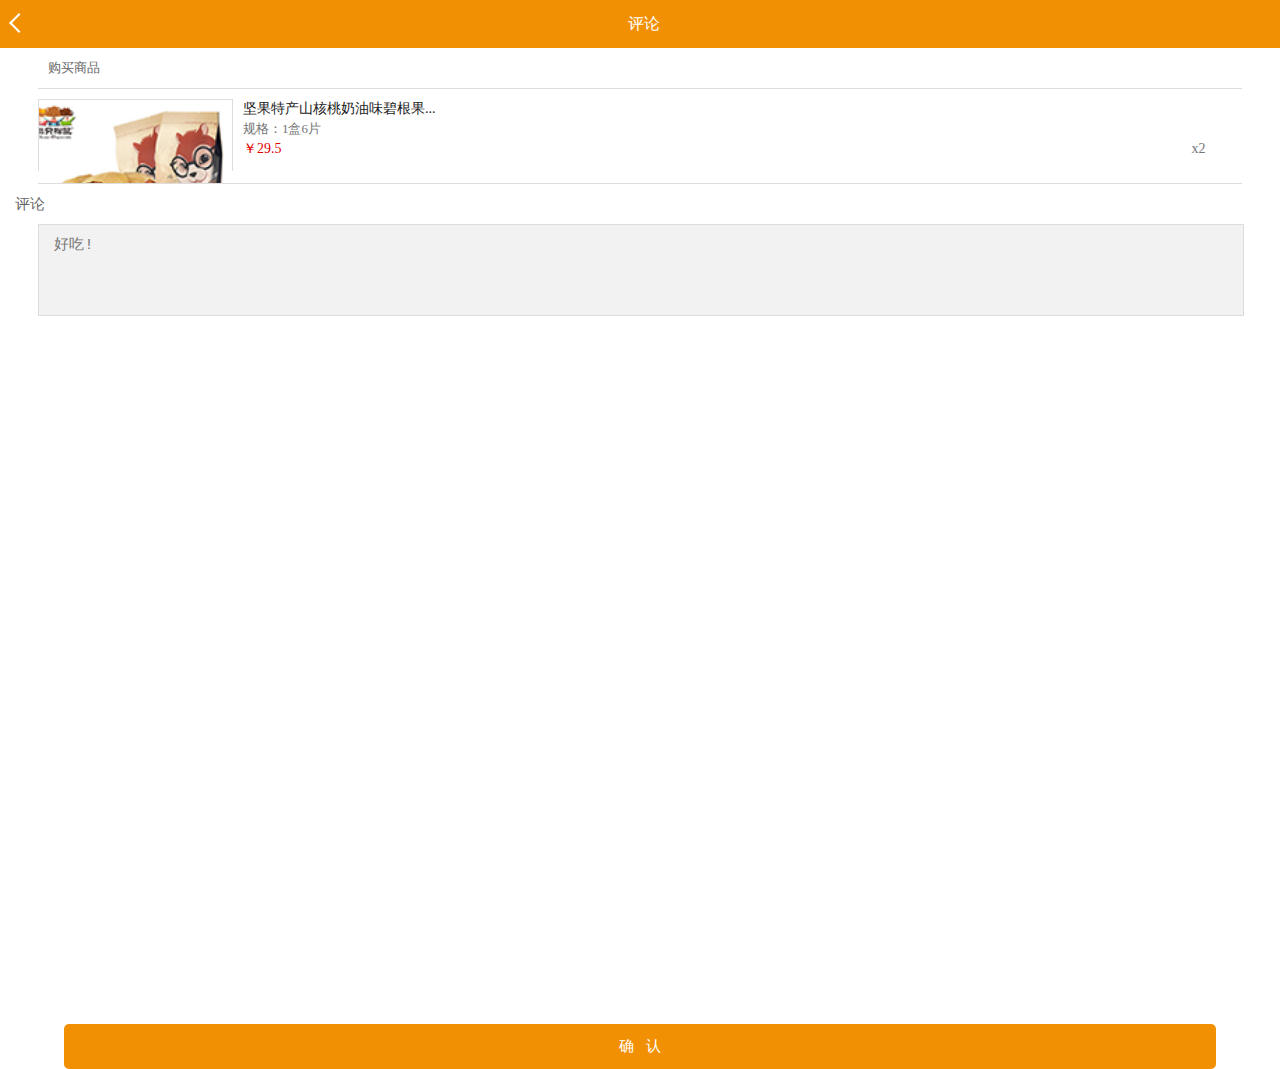
<file: my/dingdan/pingjia.html>
<!DOCTYPE html>
<html lang="en">
<head>
	<meta charset="UTF-8">
	<meta name="viewport" content="width=device-width, user-scalable=no, initial-scale=1.0, maximum-scale=1.0, minimum-scale=1.0">
	<link rel="stylesheet" type="text/css" href="../css/reset.css">
	<link rel="stylesheet" type="text/css" href="css/pingjia.css">
	<title>评论</title>
	
</head>
<body>
	<div class="search_result">
		<!-- 导航栏 -->
		<nav class="clearfix">
			<a href="dingdan8.html" id="search_result"></a>
			<span>评论</span>
		</nav>
		
		<ul>
			<li class="li2 clearfix">
				<span class="goumai">购买商品</span>
				<span class="fukuan"></span>
			</li>
			<li class="li3 clearfix">
				<div class="left">
					<img src="img/search_result.png">
				</div>
				<div class="right">
					<p class="p11">坚果特产山核桃奶油味碧根果...</p>
					<p class="p22">规格：1盒6片</p>
					<p class="p33 clearfix">
						<span class="le">￥29.5</span>
						<span class="ri">x2</span>
					</p>
				</div>
			</li>
		</ul>
		<div class="pinglun">
			<span class="ping">评论</span>
		</div>
		<textarea rows="10" lows="30" id="txt" placeholder="好吃!"></textarea>

		<a href="pingjia1.html">
			<button id="btn">确&nbsp;&nbsp;&nbsp;认</button>
		</a>

	</div>
	<script type="text/javascript" src="js/jquery.min.js"></script>
	<script type="text/javascript">

	</script>
</body>
</html>
</file>
<file: stylesheets/stylesheet.css>
* {
  box-sizing: border-box; }

body {
  padding: 0;
  margin: 0;
  font-family: "Open Sans", "Helvetica Neue", Helvetica, Arial, sans-serif;
  font-size: 16px;
  line-height: 1.5;
  color: #606c71; }

a {
  color: #1e6bb8;
  text-decoration: none; }
  a:hover {
    text-decoration: underline; }

.btn {
  display: inline-block;
  margin-bottom: 1rem;
  color: rgba(255, 255, 255, 0.7);
  background-color: rgba(255, 255, 255, 0.08);
  border-color: rgba(255, 255, 255, 0.2);
  border-style: solid;
  border-width: 1px;
  border-radius: 0.3rem;
  transition: color 0.2s, background-color 0.2s, border-color 0.2s; }
  .btn + .btn {
    margin-left: 1rem; }

.btn:hover {
  color: rgba(255, 255, 255, 0.8);
  text-decoration: none;
  background-color: rgba(255, 255, 255, 0.2);
  border-color: rgba(255, 255, 255, 0.3); }

@media screen and (min-width: 64em) {
  .btn {
    padding: 0.75rem 1rem; } }

@media screen and (min-width: 42em) and (max-width: 64em) {
  .btn {
    padding: 0.6rem 0.9rem;
    font-size: 0.9rem; } }

@media screen and (max-width: 42em) {
  .btn {
    display: block;
    width: 100%;
    padding: 0.75rem;
    font-size: 0.9rem; }
    .btn + .btn {
      margin-top: 1rem;
      margin-left: 0; } }

.page-header {
  color: #fff;
  text-align: center;
  background-color: #159957;
  background-image: linear-gradient(120deg, #155799, #159957); }

@media screen and (min-width: 64em) {
  .page-header {
    padding: 5rem 6rem; } }

@media screen and (min-width: 42em) and (max-width: 64em) {
  .page-header {
    padding: 3rem 4rem; } }

@media screen and (max-width: 42em) {
  .page-header {
    padding: 2rem 1rem; } }

.project-name {
  margin-top: 0;
  margin-bottom: 0.1rem; }

@media screen and (min-width: 64em) {
  .project-name {
    font-size: 3.25rem; } }

@media screen and (min-width: 42em) and (max-width: 64em) {
  .project-name {
    font-size: 2.25rem; } }

@media screen and (max-width: 42em) {
  .project-name {
    font-size: 1.75rem; } }

.project-tagline {
  margin-bottom: 2rem;
  font-weight: normal;
  opacity: 0.7; }

@media screen and (min-width: 64em) {
  .project-tagline {
    font-size: 1.25rem; } }

@media screen and (min-width: 42em) and (max-width: 64em) {
  .project-tagline {
    font-size: 1.15rem; } }

@media screen and (max-width: 42em) {
  .project-tagline {
    font-size: 1rem; } }

.main-content :first-child {
  margin-top: 0; }
.main-content img {
  max-width: 100%; }
.main-content h1, .main-content h2, .main-content h3, .main-content h4, .main-content h5, .main-content h6 {
  margin-top: 2rem;
  margin-bottom: 1rem;
  font-weight: normal;
  color: #159957; }
.main-content p {
  margin-bottom: 1em; }
.main-content code {
  padding: 2px 4px;
  font-family: Consolas, "Liberation Mono", Menlo, Courier, monospace;
  font-size: 0.9rem;
  color: #383e41;
  background-color: #f3f6fa;
  border-radius: 0.3rem; }
.main-content pre {
  padding: 0.8rem;
  margin-top: 0;
  margin-bottom: 1rem;
  font: 1rem Consolas, "Liberation Mono", Menlo, Courier, monospace;
  color: #567482;
  word-wrap: normal;
  background-color: #f3f6fa;
  border: solid 1px #dce6f0;
  border-radius: 0.3rem; }
  .main-content pre > code {
    padding: 0;
    margin: 0;
    font-size: 0.9rem;
    color: #567482;
    word-break: normal;
    white-space: pre;
    background: transparent;
    border: 0; }
.main-content .highlight {
  margin-bottom: 1rem; }
  .main-content .highlight pre {
    margin-bottom: 0;
    word-break: normal; }
.main-content .highlight pre, .main-content pre {
  padding: 0.8rem;
  overflow: auto;
  font-size: 0.9rem;
  line-height: 1.45;
  border-radius: 0.3rem; }
.main-content pre code, .main-content pre tt {
  display: inline;
  max-width: initial;
  padding: 0;
  margin: 0;
  overflow: initial;
  line-height: inherit;
  word-wrap: normal;
  background-color: transparent;
  border: 0; }
  .main-content pre code:before, .main-content pre code:after, .main-content pre tt:before, .main-content pre tt:after {
    content: normal; }
.main-content ul, .main-content ol {
  margin-top: 0; }
.main-content blockquote {
  padding: 0 1rem;
  margin-left: 0;
  color: #819198;
  border-left: 0.3rem solid #dce6f0; }
  .main-content blockquote > :first-child {
    margin-top: 0; }
  .main-content blockquote > :last-child {
    margin-bottom: 0; }
.main-content table {
  display: block;
  width: 100%;
  overflow: auto;
  word-break: normal;
  word-break: keep-all; }
  .main-content table th {
    font-weight: bold; }
  .main-content table th, .main-content table td {
    padding: 0.5rem 1rem;
    border: 1px solid #e9ebec; }
.main-content dl {
  padding: 0; }
  .main-content dl dt {
    padding: 0;
    margin-top: 1rem;
    font-size: 1rem;
    font-weight: bold; }
  .main-content dl dd {
    padding: 0;
    margin-bottom: 1rem; }
.main-content hr {
  height: 2px;
  padding: 0;
  margin: 1rem 0;
  background-color: #eff0f1;
  border: 0; }

@media screen and (min-width: 64em) {
  .main-content {
    max-width: 64rem;
    padding: 2rem 6rem;
    margin: 0 auto;
    font-size: 1.1rem; } }

@media screen and (min-width: 42em) and (max-width: 64em) {
  .main-content {
    padding: 2rem 4rem;
    font-size: 1.1rem; } }

@media screen and (max-width: 42em) {
  .main-content {
    padding: 2rem 1rem;
    font-size: 1rem; } }

.site-footer {
  padding-top: 2rem;
  margin-top: 2rem;
  border-top: solid 1px #eff0f1; }

.site-footer-owner {
  display: block;
  font-weight: bold; }

.site-footer-credits {
  color: #819198; }

@media screen and (min-width: 64em) {
  .site-footer {
    font-size: 1rem; } }

@media screen and (min-width: 42em) and (max-width: 64em) {
  .site-footer {
    font-size: 1rem; } }

@media screen and (max-width: 42em) {
  .site-footer {
    font-size: 0.9rem; } }
</file>
<file: stylesheets/github-light.css>
/*
The MIT License (MIT)

Copyright (c) 2016 GitHub, Inc.

Permission is hereby granted, free of charge, to any person obtaining a copy
of this software and associated documentation files (the "Software"), to deal
in the Software without restriction, including without limitation the rights
to use, copy, modify, merge, publish, distribute, sublicense, and/or sell
copies of the Software, and to permit persons to whom the Software is
furnished to do so, subject to the following conditions:

The above copyright notice and this permission notice shall be included in all
copies or substantial portions of the Software.

THE SOFTWARE IS PROVIDED "AS IS", WITHOUT WARRANTY OF ANY KIND, EXPRESS OR
IMPLIED, INCLUDING BUT NOT LIMITED TO THE WARRANTIES OF MERCHANTABILITY,
FITNESS FOR A PARTICULAR PURPOSE AND NONINFRINGEMENT. IN NO EVENT SHALL THE
AUTHORS OR COPYRIGHT HOLDERS BE LIABLE FOR ANY CLAIM, DAMAGES OR OTHER
LIABILITY, WHETHER IN AN ACTION OF CONTRACT, TORT OR OTHERWISE, ARISING FROM,
OUT OF OR IN CONNECTION WITH THE SOFTWARE OR THE USE OR OTHER DEALINGS IN THE
SOFTWARE.

*/

.pl-c /* comment */ {
  color: #969896;
}

.pl-c1 /* constant, variable.other.constant, support, meta.property-name, support.constant, support.variable, meta.module-reference, markup.raw, meta.diff.header */,
.pl-s .pl-v /* string variable */ {
  color: #0086b3;
}

.pl-e /* entity */,
.pl-en /* entity.name */ {
  color: #795da3;
}

.pl-smi /* variable.parameter.function, storage.modifier.package, storage.modifier.import, storage.type.java, variable.other */,
.pl-s .pl-s1 /* string source */ {
  color: #333;
}

.pl-ent /* entity.name.tag */ {
  color: #63a35c;
}

.pl-k /* keyword, storage, storage.type */ {
  color: #a71d5d;
}

.pl-s /* string */,
.pl-pds /* punctuation.definition.string, string.regexp.character-class */,
.pl-s .pl-pse .pl-s1 /* string punctuation.section.embedded source */,
.pl-sr /* string.regexp */,
.pl-sr .pl-cce /* string.regexp constant.character.escape */,
.pl-sr .pl-sre /* string.regexp source.ruby.embedded */,
.pl-sr .pl-sra /* string.regexp string.regexp.arbitrary-repitition */ {
  color: #183691;
}

.pl-v /* variable */ {
  color: #ed6a43;
}

.pl-id /* invalid.deprecated */ {
  color: #b52a1d;
}

.pl-ii /* invalid.illegal */ {
  color: #f8f8f8;
  background-color: #b52a1d;
}

.pl-sr .pl-cce /* string.regexp constant.character.escape */ {
  font-weight: bold;
  color: #63a35c;
}

.pl-ml /* markup.list */ {
  color: #693a17;
}

.pl-mh /* markup.heading */,
.pl-mh .pl-en /* markup.heading entity.name */,
.pl-ms /* meta.separator */ {
  font-weight: bold;
  color: #1d3e81;
}

.pl-mq /* markup.quote */ {
  color: #008080;
}

.pl-mi /* markup.italic */ {
  font-style: italic;
  color: #333;
}

.pl-mb /* markup.bold */ {
  font-weight: bold;
  color: #333;
}

.pl-md /* markup.deleted, meta.diff.header.from-file */ {
  color: #bd2c00;
  background-color: #ffecec;
}

.pl-mi1 /* markup.inserted, meta.diff.header.to-file */ {
  color: #55a532;
  background-color: #eaffea;
}

.pl-mdr /* meta.diff.range */ {
  font-weight: bold;
  color: #795da3;
}

.pl-mo /* meta.output */ {
  color: #1d3e81;
}
</file>
<file: login/css/forgetPwd.css>
body {
	background-color: #f2f2f2;
	font-family: "Hiragino Sans GB";
}
.login {
	width: 100%;
	height: 100%;
}
/*导航栏*/
nav {
	height: 48px;
	background-color: #f29004;
	text-align: center;
	line-height: 48px;
	padding-left: 12px;
	padding-right: 12px;
}
#forgetPwd {
	float: left;
	width: 10px;
	height: 10px;
	border-left: 2px solid #fff;
	border-top: 2px solid #fff;
	-webkit-transform: rotateZ(-45deg);
	transform: rotateZ(-45deg);
	margin-top: 18px;
}
nav>span {
	display: inline-block;
	font-size: 1.5rem;
	color:#fff;	
	margin-left:-7px;	
}

.loginLogo {
	width: 100%;
	height: 100%;
	background-color: #f2f2f2;
}
form {
	width: 80%;
	/*margin-left: 10%;*/
	margin: 0 auto;
}
#account1 {
	width: 100%;
	height: 48px;
	background-color: #fff;
	text-indent: 1em;
	border: none;
	font-size: 1.5rem;
	border-radius: 8px;
	margin-bottom: 20px;
	margin-top:35px;
	border:1px solid #ddd;
}
/*验证码输入框*/
.verificationCode {
	width: 55%;
	height: 48px;
	background-color: #fff;
	text-indent: 1em;
	border:1px solid #ddd;
	font-size: 1.5rem;
	border-radius: 8px;
	margin-bottom: 20px;
	float:left;
}
/*验证码发送*/
#verificationCode {
	width: 42%;
	height: 48px;
	background-color: #ea6c6c;
	border:1px solid #ddd;
	font-size: 1.5rem;
	border-radius: 8px;
	margin-bottom: 20px;
	margin-left:2%;
	color:#fff;
}
#btn1 {
	width: 100%;
	height: 46px;
	background-color: #f29004;
	font-size: 1.5rem;
	color: #fff;
	border: none;
	border-radius: 8px;
	outline: none;
}
.mima {
	width: 100%;
	border-radius:8px;
	border:1px solid #ddd;
	background-color: #fff;
	margin-bottom:30%;
}
.pwd {
	width: 90%;
	height: 48px;
	font-size: 1.5rem;
	border:none;
	margin-left:16px;
}
.pwd1 {
	width: 90%;
	height: 48px;
	font-size: 1.5rem;
	border:none;
	margin-left:16px;
	border-top:1px solid #ddd;
}
</file>
<file: login/css/login.css>
body {
	background-color: #f2f2f2;
	font-family: "Hiragino Sans GB";
}
.login {
	width: 100%;
	height: 100%;
}
/*导航栏*/
nav {
	height: 48px;
	background-color: #f29004;
	text-align: center;
	line-height: 48px;
	padding-left: 12px;
	padding-right: 12px;
}
#back {
	float: left;
	width: 10px;
	height: 10px;
	border-left: 2px solid #fff;
	border-top: 2px solid #fff;
	-webkit-transform: rotateZ(-45deg);
	transform: rotateZ(-45deg);
	margin-top: 18px;
}
nav>span {
	display: inline-block;
	font-size: 1.5rem;
	color:#fff;		
}
#register {
	float: right;
	font-size: 1.5rem;
	color: #fff;
}

.loginLogo {
	width: 100%;
	height: 100%;
	background-color: #f2f2f2;
}
.loginLogo img {
	width: 18%;
	margin: 0 auto;
	padding-top: 8%;
	padding-bottom: 8%;
}
form {
	width: 80%;
	/*margin-left: 10%;*/
	margin: 0 auto;
}
#account {
	background: url(../img/login1.png) no-repeat;
	background-size: 20px 20px;
	background-position: 10px 10px;
	display: block;
	width: 100%;
	height: 43px;
	background-color: #fff;
	text-indent: 2.4em;
	border:1px solid #ddd;
	font-size: 1.5rem;
	border-radius: 8px;
	margin-bottom: 20px;
}
#pwd {
	background: url(../img/login2.png) no-repeat;
	background-size: 20px 20px;
	background-position: 10px 10px;
	display: block;
	width: 100%;
	height: 43px;
	background-color: #fff;
	text-indent: 2.4em;
	border:1px solid #ddd;
	font-size: 1.5rem;
	border-radius: 8px;
	margin-bottom: 10px;
}
#forget {
	color: #f2ac63;
	float: right;
	margin-bottom: 40px;
}
#btn {
	width: 100%;
	height: 46px;
	background-color: #f29004;
	font-size: 1.5rem;
	color: #fff;
	border: none;
	border-radius: 8px;
}
</file>
<file: login/css/register.css>
body {
	background-color: #f2f2f2;
	font-family: "Hiragino Sans GB";
}
.login {
	width: 100%;
	height: 100%;
}
/*导航栏*/
nav {
	height: 48px;
	background-color: #f29004;
	text-align: center;
	line-height: 48px;
	padding-left: 12px;
	padding-right: 12px;
}
#register1 {
	float: left;
	width: 10px;
	height: 10px;
	border-left: 2px solid #fff;
	border-top: 2px solid #fff;
	-webkit-transform: rotateZ(-45deg);
	transform: rotateZ(-45deg);
	margin-top: 18px;
}
nav>span {
	display: inline-block;
	font-size: 1.5rem;
	color:#fff;	
	margin-left:-7px;	
}

.loginLogo {
	width: 100%;
	height: 100%;
	background-color: #f2f2f2;
}
form {
	width: 80%;
	/*margin-left: 10%;*/
	margin: 0 auto;
}
#account1 {
	width: 100%;
	height: 48px;
	background-color: #fff;
	text-indent: 1em;
	border: none;
	font-size: 1.5rem;
	border-radius: 8px;
	margin-bottom: 20px;
	margin-top:35px;
	border:1px solid #ddd;
}
/*验证码输入框*/
.verificationCode {
	width: 55%;
	height: 48px;
	background-color: #fff;
	text-indent: 1em;
	border:1px solid #ddd;
	font-size: 1.5rem;
	border-radius: 8px;
	margin-bottom: 20px;
	float:left;
}
/*验证码发送*/
#verificationCode {
	width: 42%;
	height: 48px;
	background-color: #ea6c6c;
	border:1px solid #ddd;
	font-size: 1.6rem;
	border-radius: 8px;
	margin-bottom: 20px;
	margin-left:2%;
	color:#fff;
}
#btn1 {
	width: 100%;
	height: 46px;
	background-color: #f29004;
	font-size: 1.5rem;
	color: #fff;
	border: none;
	border-radius: 8px;
}
.mima {
	width: 100%;
	border-radius:8px;
	border:1px solid #ddd;
	background-color: #fff;
	margin-bottom:30%;
}
.pwd {
	width: 90%;
	height: 48px;
	font-size: 1.5rem;
	border:none;
	margin-left:16px;
}
.pwd1 {
	width: 90%;
	height: 48px;
	font-size: 1.5rem;
	border:none;
	margin-left:16px;
	border-top:1px solid #ddd;
}
</file>
<file: my/dingdan/css/dingdan.css>
body {
	background-color: #f2f2f2;
	font-family: "Hiragino Sans GB";
}
.search_result {
	position:relative;
	width: 100%;
	height: 100%;
	background-color: #f2f2f2;
}
/*导航栏*/
nav {
	height: 48px;
	background-color: #f29004;
	text-align: center;
	line-height: 48px;
	padding-left: 12px;
	padding-right: 12px;
}
#search_result {
	float: left;
	width: 12px;
	height: 12px;
	border-left: 2px solid #fff;
	border-top: 2px solid #fff;
	-webkit-transform: rotateZ(-45deg);
	transform: rotateZ(-45deg);
	margin-top: 16px;
}
nav>span {
	display: inline-block;
	font-size: 1.6rem;
	color:#fff;	
	margin-left:-7px;	
}

/*正文*/
ul,li{
	width: 100%;
	background-color: #fff;
}
.li1 {
	position: relative;
	height: 84px;
	margin-bottom: 10px;
	overflow: hidden;
}
.li1 a .top {
	margin:10px;
	font-size: 1.5rem;
	color: #333;
}
.li1 a .bottom {
	margin:10px;
	font-size: 1.5rem;
	color: #333;
}
.li1 a .bottom .s3 {
	color: #f29004;
	margin-right: 4px;
}
.li1 a .top .s2 {
	margin-left: 18px;
}
.li1 a {
	width: 100%;
}
.li1 a .right {
	position: absolute;
	width: 12px;
	height: 12px;
	right: 10px;
	bottom: 37px;
	border-right: 1px solid #dadada;
	border-bottom: 1px solid #dadada;
	-webkit-transform: rotateZ(-45deg);
	transform: rotateZ(-45deg);
}
.li2 {
	height: 40px;
	border-bottom: 1px solid #ddd;
}
.li2 .goumai {
	margin-left: 10px;
	line-height: 40px;
	float: left;
	font-size: 1.3rem;
	color: #666;
}
.li2 .fukuan {
	margin-right: 10px;
	line-height: 40px;
	float: right;
	font-size: 1.3rem;
	color: #666;
}
.li5 {
	height: 46px;
	border-bottom: 1px solid #ddd;
}
.li5 .goumai {
	margin-left: 10px;
	line-height: 46px;
	float: left;
	font-size: 1.3rem;
	color: #666;
}
.li5 .fukuan {
	margin-right: 10px;
	line-height: 46px;
	float: right;
	font-size: 1.3rem;
	color: #666;
}
.li3 {
	height: 94px;
	border-bottom: 1px solid #ddd;
	overflow: hidden;
}
.li3 .left {
	width: 16%;
	height: 70px;
	margin:10px;
	border:1px solid #ddd;
	float: left;
}
.li3 .right {
	float: left;
	width: 74%;
	height: 70px;
	margin-top: 10px;
}
.li3 .right p {
	font-size: 1.4rem;
	line-height: 2rem;
}
.li3 .right .p11 {
	color: #1a1a1a;
}
.li3 .right .p22 {
	color: #757575;
	font-size: 1.3rem;
}
.li3 .right .p33 {
	color: #757575;
}
.li3 .right .p33 .le{
	color: #de0000;
	float: left;
}
.li3 .right .p33 .ri{
	float: right;
}
.li4 {
	height: 40px;
	font-size: 1.3rem;
	color: #666;
	border-bottom: 1px solid #ddd;
	margin-top: 10px;
	line-height: 40px;
	text-indent: 10px;
}
.li6 {
	height: 150px;
	font-size: 1.3rem;
	color: #666;
	padding-top: 10px;
}
.li6 p {
	margin-left: 10px;
}

#btn {
	width: 90%;
	height: 45px;
	background-color: #f29004;
	margin-top: 5%;
	margin-left: 5%;
	border: none;
	outline: none;
	border-radius: 5px;
	color: #fff;
	font-size: 1.5rem;
}
</file>
<file: my/dingdan/css/dingdan1.css>
body {
	background-color: #f2f2f2;
	font-family: "Hiragino Sans GB";
}
.search_result {
	position:relative;
	width: 100%;
	height: 100%;
	background-color: #f2f2f2;
}
/*导航栏*/
nav {
	height: 48px;
	background-color: #f29004;
	text-align: center;
	line-height: 48px;
	padding-left: 12px;
	padding-right: 12px;
}
#search_result {
	float: left;
	width: 12px;
	height: 12px;
	border-left: 2px solid #fff;
	border-top: 2px solid #fff;
	-webkit-transform: rotateZ(-45deg);
	transform: rotateZ(-45deg);
	margin-top: 16px;
}
nav>span {
	display: inline-block;
	font-size: 1.6rem;
	color:#fff;	
	margin-left:-7px;	
}

/*正文*/
ul,li{
	width: 100%;
	background-color: #fff;
}
ul {
	margin-bottom: 10px;
}
.li1 {
	position: relative;
	height: 48px;
	margin-bottom: 10px;
	overflow: hidden;
}
.li1 a {
	width: 18%;
	height: 100%;
	margin-left: 1%;
	margin-right: 1%;
	float: left;
	font-size: 1.4rem;
	color:#333;
	line-height: 48px;
	text-align: center;
	box-sizing: border-box;
}
.li1 .aa {
	border-bottom: 2px solid #f29004;
}

.li2 {
	height: 40px;
	border-bottom: 1px solid #ddd;
}
.li2 .goumai {
	margin-left: 10px;
	line-height: 40px;
	float: left;
	font-size: 1.3rem;
	color: #666;
}
.li2 .fukuan {
	margin-right: 10px;
	line-height: 40px;
	float: right;
	font-size: 1.3rem;
	color: #f29004;
}
.li5 {
	height: 40px;
	border-bottom: 1px solid #ddd;
}
.li5 .goumai {
	margin-left: 10px;
	line-height: 46px;
	float: left;
	font-size: 1.4rem;
	color: #666;
}
#quxiao {
	width: 86px;
	height: 30px;
	border:1px solid #999;
	outline: none;
	border-radius: 4px;
	margin-top: 4px;
	background-color: #fff;
	float: right;
	margin-right: 12px;
	font-size: 1.4rem;

}
#zhifu {
	width: 86px;
	height: 30px;
	border:1px solid #f29004;
	color: #f29004;
	outline: none;
	border-radius: 4px;
	margin-top: 4px;
	background-color: #fff;
	float: right;
	margin-right: 12px;
	font-size: 1.4rem;
	
}
.li3 {
	height: 94px;
	border-bottom: 1px solid #ddd;
	overflow: hidden;
}
.li3 .left {
	width: 16%;
	height: 70px;
	margin:10px;
	border:1px solid #ddd;
	float: left;
}
.li3 .right {
	float: left;
	width: 74%;
	height: 70px;
	margin-top: 10px;
}
.li3 .right p {
	font-size: 1.4rem;
	line-height: 2rem;
}
.li3 .right .p11 {
	color: #1a1a1a;
}
.li3 .right .p22 {
	color: #de0000;
	font-size: 1.3rem;
}
.li3 .right .p33 {
	color: #757575;
}
.li3 .right .p33 .le{
	color: #de0000;
	float: left;
}
.li3 .right .p33 .ri{
	float: right;
}
.li4 {
	height: 40px;
	font-size: 1.3rem;
	color: #666;
	border-bottom: 1px solid #ddd;
	margin-top: 10px;
	line-height: 40px;
	text-indent: 10px;
}
</file>
<file: my/dingdan/css/dingdan2.css>
body {
	background-color: #f2f2f2;
	font-family: "Hiragino Sans GB";
}
.search_result {
	position:relative;
	width: 100%;
	height: 100%;
	background-color: #f2f2f2;
}
/*导航栏*/
nav {
	height: 48px;
	background-color: #f29004;
	text-align: center;
	line-height: 48px;
	padding-left: 12px;
	padding-right: 12px;
}
#search_result {
	float: left;
	width: 12px;
	height: 12px;
	border-left: 2px solid #fff;
	border-top: 2px solid #fff;
	-webkit-transform: rotateZ(-45deg);
	transform: rotateZ(-45deg);
	margin-top: 16px;
}
nav>span {
	display: inline-block;
	font-size: 1.6rem;
	color:#fff;	
	margin-left:-7px;	
}

/*正文*/
ul,li{
	width: 100%;
	background-color: #fff;
}
.li1 {
	position: relative;
	height: 84px;
	margin-bottom: 10px;
	overflow: hidden;
}
.li1 a .top {
	margin:10px;
	font-size: 1.5rem;
	color: #333;
}
.li1 a .bottom {
	margin:10px;
	font-size: 1.5rem;
	color: #333;
}
.li1 a .bottom .s3 {
	color: #f29004;
	margin-right: 4px;
}
.li1 a .top .s2 {
	margin-left: 18px;
}
.li1 a {
	width: 100%;
}
.li1 a .right {
	position: absolute;
	width: 12px;
	height: 12px;
	right: 10px;
	bottom: 37px;
	border-right: 1px solid #dadada;
	border-bottom: 1px solid #dadada;
	-webkit-transform: rotateZ(-45deg);
	transform: rotateZ(-45deg);
}
.li2 {
	height: 40px;
	border-bottom: 1px solid #ddd;
}
.li2 .goumai {
	margin-left: 10px;
	line-height: 40px;
	float: left;
	font-size: 1.3rem;
	color: #666;
}
.li2 .fukuan {
	margin-right: 10px;
	line-height: 40px;
	float: right;
	font-size: 1.3rem;
	color: #666;
}
.li5 {
	height: 46px;
	border-bottom: 1px solid #ddd;
}
.li5 .goumai {
	margin-left: 10px;
	line-height: 46px;
	float: left;
	font-size: 1.3rem;
	color: #666;
}
.li5 .fukuan {
	margin-right: 10px;
	line-height: 46px;
	float: right;
	font-size: 1.3rem;
	color: #666;
}
.li3 {
	height: 94px;
	border-bottom: 1px solid #ddd;
	overflow: hidden;
}
.li3 .left {
	width: 16%;
	height: 70px;
	margin:10px;
	border:1px solid #ddd;
	float: left;
}
.li3 .right {
	float: left;
	width: 74%;
	height: 70px;
	margin-top: 10px;
}
.li3 .right p {
	font-size: 1.4rem;
	line-height: 2rem;
}
.li3 .right .p11 {
	color: #1a1a1a;
}
.li3 .right .p22 {
	color: #757575;
	font-size: 1.3rem;
}
.li3 .right .p33 {
	color: #757575;
}
.li3 .right .p33 .le{
	color: #de0000;
	float: left;
}
.li3 .right .p33 .ri{
	float: right;
}
.li4 {
	height: 40px;
	font-size: 1.3rem;
	color: #666;
	border-bottom: 1px solid #ddd;
	margin-top: 10px;
	line-height: 40px;
	text-indent: 10px;
}
.li6 {
	height: 150px;
	font-size: 1.3rem;
	color: #666;
	padding-top: 10px;
}
.li6 p {
	margin-left: 10px;
}
</file>
<file: my/dingdan/css/dingdan3.css>
body {
	background-color: #f2f2f2;
	font-family: "Hiragino Sans GB";
}
.search_result {
	position:relative;
	width: 100%;
	height: 100%;
	background-color: #f2f2f2;
}
/*导航栏*/
nav {
	height: 48px;
	background-color: #f29004;
	text-align: center;
	line-height: 48px;
	padding-left: 12px;
	padding-right: 12px;
}
#search_result {
	float: left;
	width: 12px;
	height: 12px;
	border-left: 2px solid #fff;
	border-top: 2px solid #fff;
	-webkit-transform: rotateZ(-45deg);
	transform: rotateZ(-45deg);
	margin-top: 16px;
}
nav>span {
	display: inline-block;
	font-size: 1.6rem;
	color:#fff;	
	margin-left:-7px;	
}

/*正文*/
ul,li{
	width: 100%;
	background-color: #fff;
}
ul {
	margin-bottom: 10px;
}
.li1 {
	position: relative;
	height: 48px;
	margin-bottom: 10px;
	overflow: hidden;
}
.li1 a {
	width: 18%;
	height: 100%;
	margin-left: 1%;
	margin-right: 1%;
	float: left;
	font-size: 1.4rem;
	color:#333;
	line-height: 48px;
	text-align: center;
	box-sizing: border-box;
}
.li1 .aa {
	border-bottom: 2px solid #f29004;
}

.li2 {
	height: 40px;
	border-bottom: 1px solid #ddd;
}
.li2 .goumai {
	margin-left: 10px;
	line-height: 40px;
	float: left;
	font-size: 1.3rem;
	color: #666;
}
.li2 .fukuan {
	margin-right: 10px;
	line-height: 40px;
	float: right;
	font-size: 1.3rem;
	color: #f29004;
}
.li5 {
	height: 40px;
	border-bottom: 1px solid #ddd;
}
.li5 .goumai {
	margin-left: 10px;
	line-height: 46px;
	float: left;
	font-size: 1.4rem;
	color: #666;
}
.li3 {
	height: 94px;
	border-bottom: 1px solid #ddd;
	overflow: hidden;
}
.li3 .left {
	width: 16%;
	height: 70px;
	margin:10px;
	border:1px solid #ddd;
	float: left;
}
.li3 .right {
	float: left;
	width: 74%;
	height: 70px;
	margin-top: 10px;
}
.li3 .right p {
	font-size: 1.4rem;
	line-height: 2rem;
}
.li3 .right .p11 {
	color: #1a1a1a;
}
.li3 .right .p22 {
	color: #de0000;
	font-size: 1.3rem;
}
.li3 .right .p33 {
	color: #757575;
}
.li3 .right .p33 .le{
	color: #de0000;
	float: left;
}
.li3 .right .p33 .ri{
	float: right;
}
.li4 {
	height: 40px;
	font-size: 1.3rem;
	color: #666;
	border-bottom: 1px solid #ddd;
	margin-top: 10px;
	line-height: 40px;
	text-indent: 10px;
}
</file>
<file: my/dingdan/css/dingdan4.css>
body {
	background-color: #f2f2f2;
	font-family: "Hiragino Sans GB";
}
.search_result {
	position:relative;
	width: 100%;
	height: 100%;
	background-color: #f2f2f2;
}
/*导航栏*/
nav {
	height: 48px;
	background-color: #f29004;
	text-align: center;
	line-height: 48px;
	padding-left: 12px;
	padding-right: 12px;
}
#search_result {
	float: left;
	width: 12px;
	height: 12px;
	border-left: 2px solid #fff;
	border-top: 2px solid #fff;
	-webkit-transform: rotateZ(-45deg);
	transform: rotateZ(-45deg);
	margin-top: 16px;
}
nav>span {
	display: inline-block;
	font-size: 1.6rem;
	color:#fff;	
	margin-left:-7px;	
}

/*正文*/
ul,li{
	width: 100%;
	background-color: #fff;
}
.li1 {
	position: relative;
	height: 84px;
	margin-bottom: 10px;
	overflow: hidden;
}
.li1 a .top {
	margin:10px;
	font-size: 1.5rem;
	color: #333;
}
.li1 a .bottom {
	margin:10px;
	font-size: 1.5rem;
	color: #333;
}
.li1 a .bottom .s3 {
	color: #f29004;
	margin-right: 4px;
}
.li1 a .top .s2 {
	margin-left: 18px;
}
.li1 a {
	width: 100%;
}
.li1 a .right {
	position: absolute;
	width: 12px;
	height: 12px;
	right: 10px;
	bottom: 37px;
	border-right: 1px solid #dadada;
	border-bottom: 1px solid #dadada;
	-webkit-transform: rotateZ(-45deg);
	transform: rotateZ(-45deg);
}
.li2 {
	height: 40px;
	border-bottom: 1px solid #ddd;
}
.li2 .goumai {
	margin-left: 10px;
	line-height: 40px;
	float: left;
	font-size: 1.3rem;
	color: #666;
}
.li2 .fukuan {
	margin-right: 10px;
	line-height: 40px;
	float: right;
	font-size: 1.3rem;
	color: #666;
}
.li5 {
	height: 46px;
	border-bottom: 1px solid #ddd;
}
.li5 .goumai {
	margin-left: 10px;
	line-height: 46px;
	float: left;
	font-size: 1.3rem;
	color: #666;
}
.li5 .fukuan {
	margin-right: 10px;
	line-height: 46px;
	float: right;
	font-size: 1.3rem;
	color: #666;
}
.li3 {
	height: 94px;
	border-bottom: 1px solid #ddd;
	overflow: hidden;
}
.li3 .left {
	width: 16%;
	height: 70px;
	margin:10px;
	border:1px solid #ddd;
	float: left;
}
.li3 .right {
	float: left;
	width: 74%;
	height: 70px;
	margin-top: 10px;
}
.li3 .right p {
	font-size: 1.4rem;
	line-height: 2rem;
}
.li3 .right .p11 {
	color: #1a1a1a;
}
.li3 .right .p22 {
	color: #757575;
	font-size: 1.3rem;
}
.li3 .right .p33 {
	color: #757575;
}
.li3 .right .p33 .le{
	color: #de0000;
	float: left;
}
.li3 .right .p33 .ri{
	float: right;
}
.li4 {
	height: 40px;
	font-size: 1.3rem;
	color: #666;
	border-bottom: 1px solid #ddd;
	margin-top: 10px;
	line-height: 40px;
	text-indent: 10px;
}
.li6 {
	height: 150px;
	font-size: 1.3rem;
	color: #666;
	padding-top: 10px;
}
.li6 p {
	margin-left: 10px;
	line-height: 20px;
}

#btn {
	width: 90%;
	height: 45px;
	background-color: #f29004;
	margin-top: 5%;
	margin-left: 5%;
	border: none;
	outline: none;
	border-radius: 5px;
	color: #fff;
	font-size: 1.5rem;
}
</file>
<file: my/dingdan/css/dingdan5.css>
body {
	background-color: #f2f2f2;
	font-family: "Hiragino Sans GB";
}
.search_result {
	position:relative;
	width: 100%;
	height: 100%;
	background-color: #f2f2f2;
}
/*导航栏*/
nav {
	height: 48px;
	background-color: #f29004;
	text-align: center;
	line-height: 48px;
	padding-left: 12px;
	padding-right: 12px;
}
#search_result {
	float: left;
	width: 12px;
	height: 12px;
	border-left: 2px solid #fff;
	border-top: 2px solid #fff;
	-webkit-transform: rotateZ(-45deg);
	transform: rotateZ(-45deg);
	margin-top: 16px;
}
nav>span {
	display: inline-block;
	font-size: 1.6rem;
	color:#fff;	
	margin-left:-7px;	
}

/*正文*/
ul,li{
	width: 100%;
	background-color: #fff;
}
ul {
	margin-bottom: 10px;
}
.li1 {
	position: relative;
	height: 48px;
	margin-bottom: 10px;
	overflow: hidden;
}
.li1 a {
	width: 18%;
	height: 100%;
	margin-left: 1%;
	margin-right: 1%;
	float: left;
	font-size: 1.4rem;
	color:#333;
	line-height: 48px;
	text-align: center;
	box-sizing: border-box;
}
.li1 .aa {
	border-bottom: 2px solid #f29004;
}

.li2 {
	height: 40px;
	border-bottom: 1px solid #ddd;
}
.li2 .goumai {
	margin-left: 10px;
	line-height: 40px;
	float: left;
	font-size: 1.3rem;
	color: #666;
}
.li2 .fukuan {
	margin-right: 10px;
	line-height: 40px;
	float: right;
	font-size: 1.3rem;
	color: #f29004;
}
.li5 {
	height: 40px;
	border-bottom: 1px solid #ddd;
}
.li5 .goumai {
	margin-left: 10px;
	line-height: 46px;
	float: left;
	font-size: 1.4rem;
	color: #666;
}
#quxiao {
	width: 86px;
	height: 30px;
	border:1px solid #999;
	outline: none;
	border-radius: 4px;
	margin-top: 4px;
	background-color: #fff;
	float: right;
	margin-right: 12px;
	font-size: 1.4rem;

}
#zhifu {
	width: 86px;
	height: 30px;
	border:1px solid #f29004;
	color: #f29004;
	outline: none;
	border-radius: 4px;
	margin-top: 4px;
	background-color: #fff;
	float: right;
	margin-right: 12px;
	font-size: 1.4rem;
	
}
.li3 {
	height: 94px;
	border-bottom: 1px solid #ddd;
	overflow: hidden;
}
.li3 .left {
	width: 16%;
	height: 70px;
	margin:10px;
	border:1px solid #ddd;
	float: left;
}
.li3 .right {
	float: left;
	width: 74%;
	height: 70px;
	margin-top: 10px;
}
.li3 .right p {
	font-size: 1.4rem;
	line-height: 2rem;
}
.li3 .right .p11 {
	color: #1a1a1a;
}
.li3 .right .p22 {
	color: #de0000;
	font-size: 1.3rem;
}
.li3 .right .p33 {
	color: #757575;
}
.li3 .right .p33 .le{
	color: #de0000;
	float: left;
}
.li3 .right .p33 .ri{
	float: right;
}
.li4 {
	height: 40px;
	font-size: 1.3rem;
	color: #666;
	border-bottom: 1px solid #ddd;
	margin-top: 10px;
	line-height: 40px;
	text-indent: 10px;
}
</file>
<file: my/dingdan/css/dingdan6.css>
body {
	background-color: #f2f2f2;
	font-family: "Hiragino Sans GB";
}
.search_result {
	position:relative;
	width: 100%;
	height: 100%;
	background-color: #f2f2f2;
}
/*导航栏*/
nav {
	height: 48px;
	background-color: #f29004;
	text-align: center;
	line-height: 48px;
	padding-left: 12px;
	padding-right: 12px;
}
#search_result {
	float: left;
	width: 12px;
	height: 12px;
	border-left: 2px solid #fff;
	border-top: 2px solid #fff;
	-webkit-transform: rotateZ(-45deg);
	transform: rotateZ(-45deg);
	margin-top: 16px;
}
nav>span {
	display: inline-block;
	font-size: 1.6rem;
	color:#fff;	
	margin-left:-7px;	
}

/*正文*/
ul,li{
	width: 100%;
	background-color: #fff;
}
.li1 {
	position: relative;
	height: 84px;
	margin-bottom: 10px;
	overflow: hidden;
}
.li1 a .top {
	margin:10px;
	font-size: 1.5rem;
	color: #333;
}
.li1 a .bottom {
	margin:10px;
	font-size: 1.5rem;
	color: #333;
}
.li1 a .bottom .s3 {
	color: #f29004;
	margin-right: 4px;
}
.li1 a .top .s2 {
	margin-left: 18px;
}
.li1 a {
	width: 100%;
}
.li1 a .right {
	position: absolute;
	width: 12px;
	height: 12px;
	right: 10px;
	bottom: 37px;
	border-right: 1px solid #dadada;
	border-bottom: 1px solid #dadada;
	-webkit-transform: rotateZ(-45deg);
	transform: rotateZ(-45deg);
}
.li2 {
	height: 40px;
	border-bottom: 1px solid #ddd;
}
.li2 .goumai {
	margin-left: 10px;
	line-height: 40px;
	float: left;
	font-size: 1.3rem;
	color: #666;
}
#tuihuo {
	width: 78px;
	height: 26px;
	border:2px solid #999;
	outline: none;
	border-radius: 4px;
	margin-top: 8px;
	background-color: #fff;
	float: right;
	margin-right: 12px;
	font-size: 1.4rem;
}
.li2 .fukuan {
	margin-right: 10px;
	line-height: 40px;
	float: right;
	font-size: 1.3rem;
	color: #666;
}
.li5 {
	height: 46px;
	border-bottom: 1px solid #ddd;
}
.li5 .goumai {
	margin-left: 10px;
	line-height: 46px;
	float: left;
	font-size: 1.3rem;
	color: #666;
}
.li5 .fukuan {
	margin-right: 10px;
	line-height: 46px;
	float: right;
	font-size: 1.3rem;
	color: #666;
}
.li3 {
	height: 94px;
	border-bottom: 1px solid #ddd;
	overflow: hidden;
}
.li3 .left {
	width: 16%;
	height: 70px;
	margin:10px;
	border:1px solid #ddd;
	float: left;
}
.li3 .right {
	float: left;
	width: 74%;
	height: 70px;
	margin-top: 10px;
}
.li3 .right p {
	font-size: 1.4rem;
	line-height: 2rem;
}
.li3 .right .p11 {
	color: #1a1a1a;
}
.li3 .right .p22 {
	color: #757575;
	font-size: 1.3rem;
}
.li3 .right .p33 {
	color: #757575;
}
.li3 .right .p33 .le{
	color: #de0000;
	float: left;
}
.li3 .right .p33 .ri{
	float: right;
}
.li4 {
	height: 40px;
	font-size: 1.3rem;
	color: #666;
	border-bottom: 1px solid #ddd;
	margin-top: 10px;
	line-height: 40px;
	text-indent: 10px;
}
.li6 {
	height: 150px;
	font-size: 1.3rem;
	color: #666;
	padding-top: 10px;
}
.li6 p {
	margin-left: 10px;
	line-height: 20px;
}

#btn {
	width: 90%;
	height: 45px;
	background-color: #f29004;
	margin-top: 5%;
	margin-left: 5%;
	border: none;
	outline: none;
	border-radius: 5px;
	color: #fff;
	font-size: 1.5rem;
}
</file>
<file: my/dingdan/css/dingdan7.css>
body {
	background-color: #f2f2f2;
	font-family: "Hiragino Sans GB";
}
.search_result {
	position:relative;
	width: 100%;
	height: 100%;
	background-color: #f2f2f2;
}
/*导航栏*/
nav {
	height: 48px;
	background-color: #f29004;
	text-align: center;
	line-height: 48px;
	padding-left: 12px;
	padding-right: 12px;
}
#search_result {
	float: left;
	width: 12px;
	height: 12px;
	border-left: 2px solid #fff;
	border-top: 2px solid #fff;
	-webkit-transform: rotateZ(-45deg);
	transform: rotateZ(-45deg);
	margin-top: 16px;
}
nav>span {
	display: inline-block;
	font-size: 1.6rem;
	color:#fff;	
	margin-left:-7px;	
}

/*正文*/
ul,li{
	width: 100%;
	background-color: #fff;
}
.li1 {
	position: relative;
	height: 84px;
	margin-bottom: 10px;
	overflow: hidden;
}
.li1 a .top {
	margin:10px;
	font-size: 1.5rem;
	color: #333;
}
.li1 a .bottom {
	margin:10px;
	font-size: 1.5rem;
	color: #333;
}
.li1 a .bottom .s3 {
	color: #f29004;
	margin-right: 4px;
}
.li1 a .top .s2 {
	margin-left: 18px;
}
.li1 a {
	width: 100%;
}
.li1 a .right {
	position: absolute;
	width: 12px;
	height: 12px;
	right: 10px;
	bottom: 37px;
	border-right: 1px solid #dadada;
	border-bottom: 1px solid #dadada;
	-webkit-transform: rotateZ(-45deg);
	transform: rotateZ(-45deg);
}
.li2 {
	height: 40px;
	border-bottom: 1px solid #ddd;
}
.li2 .goumai {
	margin-left: 10px;
	line-height: 40px;
	float: left;
	font-size: 1.3rem;
	color: #666;
}
.li2 .fukuan {
	margin-right: 10px;
	line-height: 40px;
	float: right;
	font-size: 1.3rem;
	color: #666;
}
.li5 {
	height: 46px;
	border-bottom: 1px solid #ddd;
}
.li5 .goumai {
	margin-left: 10px;
	line-height: 46px;
	float: left;
	font-size: 1.3rem;
	color: #666;
}
.li5 .fukuan {
	margin-right: 10px;
	line-height: 46px;
	float: right;
	font-size: 1.3rem;
	color: #666;
}
.li3 {
	height: 94px;
	border-bottom: 1px solid #ddd;
	overflow: hidden;
}
.li3 .left {
	width: 16%;
	height: 70px;
	margin:10px;
	border:1px solid #ddd;
	float: left;
}
.li3 .right {
	float: left;
	width: 74%;
	height: 70px;
	margin-top: 10px;
}
.li3 .right p {
	font-size: 1.4rem;
	line-height: 2rem;
}
.li3 .right .p11 {
	color: #1a1a1a;
}
.li3 .right .p22 {
	color: #757575;
	font-size: 1.3rem;
}
.li3 .right .p33 {
	color: #757575;
}
.li3 .right .p33 .le{
	color: #de0000;
	float: left;
}
.li3 .right .p33 .ri{
	float: right;
}
.li4 {
	height: 40px;
	font-size: 1.3rem;
	color: #666;
	border-bottom: 1px solid #ddd;
	margin-top: 10px;
	line-height: 40px;
	text-indent: 10px;
}
.li6 {
	height: 150px;
	font-size: 1.3rem;
	color: #666;
	padding-top: 10px;
}
.li6 p {
	margin-left: 10px;
	line-height: 20px;
}

#btn {
	width: 90%;
	height: 45px;
	background-color: #f29004;
	margin-top: 5%;
	margin-left: 5%;
	border: none;
	outline: none;
	border-radius: 5px;
	color: #fff;
	font-size: 1.5rem;
}
</file>
<file: my/dingdan/css/dingdan8.css>
body {
	background-color: #f2f2f2;
	font-family: "Hiragino Sans GB";
}
.search_result {
	position:relative;
	width: 100%;
	height: 100%;
	background-color: #f2f2f2;
}
/*导航栏*/
nav {
	height: 48px;
	background-color: #f29004;
	text-align: center;
	line-height: 48px;
	padding-left: 12px;
	padding-right: 12px;
}
#search_result {
	float: left;
	width: 12px;
	height: 12px;
	border-left: 2px solid #fff;
	border-top: 2px solid #fff;
	-webkit-transform: rotateZ(-45deg);
	transform: rotateZ(-45deg);
	margin-top: 16px;
}
nav>span {
	display: inline-block;
	font-size: 1.6rem;
	color:#fff;	
	margin-left:-7px;	
}

/*正文*/
ul,li{
	width: 100%;
	background-color: #fff;
}
ul {
	margin-bottom: 10px;
}
.li1 {
	position: relative;
	height: 48px;
	margin-bottom: 10px;
	overflow: hidden;
}
.li1 a {
	width: 18%;
	height: 100%;
	margin-left: 1%;
	margin-right: 1%;
	float: left;
	font-size: 1.4rem;
	color:#333;
	line-height: 48px;
	text-align: center;
	box-sizing: border-box;
}
.li1 .aa {
	border-bottom: 2px solid #f29004;
}

.li2 {
	height: 40px;
	border-bottom: 1px solid #ddd;
}
.li2 .goumai {
	margin-left: 10px;
	line-height: 40px;
	float: left;
	font-size: 1.3rem;
	color: #666;
}
.li2 .fukuan {
	margin-right: 10px;
	line-height: 40px;
	float: right;
	font-size: 1.3rem;
	color: #f29004;
}
.li2 .fukuan1 {
	margin-right: 10px;
	line-height: 40px;
	float: right;
	font-size: 1.3rem;
	/*color: #f29004;*/
}
.li5 {
	height: 40px;
	border-bottom: 1px solid #ddd;
}
.li5 .goumai {
	margin-left: 10px;
	line-height: 46px;
	float: left;
	font-size: 1.4rem;
	color: #666;
}
#quxiao {
	width: 86px;
	height: 30px;
	border:1px solid #999;
	outline: none;
	border-radius: 4px;
	margin-top: 4px;
	background-color: #fff;
	float: right;
	margin-right: 12px;
	font-size: 1.4rem;

}
#zhifu {
	width: 86px;
	height: 30px;
	border:1px solid #f29004;
	color: #f29004;
	outline: none;
	border-radius: 4px;
	margin-top: 4px;
	background-color: #fff;
	float: right;
	margin-right: 12px;
	font-size: 1.4rem;	
}
#zhifu1 {
	width: 86px;
	height: 30px;
	border:1px solid #999;
	/*color: #f29004;*/
	outline: none;
	border-radius: 4px;
	margin-top: 4px;
	background-color: #fff;
	float: right;
	margin-right: 12px;
	font-size: 1.4rem;	
}
.li3 {
	height: 94px;
	border-bottom: 1px solid #ddd;
	overflow: hidden;
}
.li3 .left {
	width: 16%;
	height: 70px;
	margin:10px;
	border:1px solid #ddd;
	float: left;
}
.li3 .right {
	float: left;
	width: 74%;
	height: 70px;
	margin-top: 10px;
}
.li3 .right p {
	font-size: 1.4rem;
	line-height: 2rem;
}
.li3 .right .p11 {
	color: #1a1a1a;
}
.li3 .right .p22 {
	color: #de0000;
	font-size: 1.3rem;
}
.li3 .right .p33 {
	color: #757575;
}
.li3 .right .p33 .le{
	color: #de0000;
	float: left;
}
.li3 .right .p33 .ri{
	float: right;
}
.li4 {
	height: 40px;
	font-size: 1.3rem;
	color: #666;
	border-bottom: 1px solid #ddd;
	margin-top: 10px;
	line-height: 40px;
	text-indent: 10px;
}
</file>
<file: my/dingdan/css/dingdan9.css>
body {
	background-color: #f2f2f2;
	font-family: "Hiragino Sans GB";
}
.search_result {
	position:relative;
	width: 100%;
	height: 100%;
	background-color: #f2f2f2;
}
/*导航栏*/
nav {
	height: 48px;
	background-color: #f29004;
	text-align: center;
	line-height: 48px;
	padding-left: 12px;
	padding-right: 12px;
}
#search_result {
	float: left;
	width: 12px;
	height: 12px;
	border-left: 2px solid #fff;
	border-top: 2px solid #fff;
	-webkit-transform: rotateZ(-45deg);
	transform: rotateZ(-45deg);
	margin-top: 16px;
}
nav>span {
	display: inline-block;
	font-size: 1.6rem;
	color:#fff;	
	margin-left:-7px;	
}

/*正文*/
ul,li{
	width: 100%;
	background-color: #fff;
}
ul {
	margin-bottom: 10px;
}
.li1 {
	position: relative;
	height: 48px;
	margin-bottom: 10px;
	overflow: hidden;
}
.li1 a {
	width: 18%;
	height: 100%;
	margin-left: 1%;
	margin-right: 1%;
	float: left;
	font-size: 1.4rem;
	color:#333;
	line-height: 48px;
	text-align: center;
	box-sizing: border-box;
}
.li1 .aa {
	border-bottom: 2px solid #f29004;
}

.li2 {
	height: 40px;
	border-bottom: 1px solid #ddd;
}
.li2 .goumai {
	margin-left: 10px;
	line-height: 40px;
	float: left;
	font-size: 1.3rem;
	color: #666;
}
.li2 .fukuan {
	margin-right: 10px;
	line-height: 40px;
	float: right;
	font-size: 1.3rem;
	color: #f29004;
}
.li2 .fukuan1 {
	margin-right: 10px;
	line-height: 40px;
	float: right;
	font-size: 1.3rem;
	/*color: #f29004;*/
}
.li5 {
	height: 40px;
	border-bottom: 1px solid #ddd;
}
.li5 .goumai {
	margin-left: 10px;
	line-height: 46px;
	float: left;
	font-size: 1.4rem;
	color: #666;
}
#quxiao {
	width: 86px;
	height: 30px;
	border:1px solid #999;
	outline: none;
	border-radius: 4px;
	margin-top: 4px;
	background-color: #fff;
	float: right;
	margin-right: 12px;
	font-size: 1.4rem;
}
.li3 {
	height: 94px;
	border-bottom: 1px solid #ddd;
	overflow: hidden;
}
.li3 .left {
	width: 16%;
	height: 70px;
	margin:10px;
	border:1px solid #ddd;
	float: left;
}
.li3 .right {
	float: left;
	width: 74%;
	height: 70px;
	margin-top: 10px;
}
.li3 .right p {
	font-size: 1.4rem;
	line-height: 2rem;
}
.li3 .right .p11 {
	color: #1a1a1a;
}
.li3 .right .p22 {
	color: #de0000;
	font-size: 1.3rem;
}
.li3 .right .p33 {
	color: #757575;
}
.li3 .right .p33 .le{
	color: #de0000;
	float: left;
}
.li3 .right .p33 .ri{
	float: right;
}
.li4 {
	height: 40px;
	font-size: 1.3rem;
	color: #666;
	border-bottom: 1px solid #ddd;
	margin-top: 10px;
	line-height: 40px;
	text-indent: 10px;
}
</file>
<file: my/dingdan/css/pingjia.css>
body {
	background-color: #fff;
	font-family: "Hiragino Sans GB";
}
.search_result {
	position:relative;
	width: 100%;
	height: 100%;
	background-color: #fff;
}
/*导航栏*/
nav {
	height: 48px;
	background-color: #f29004;
	text-align: center;
	line-height: 48px;
	padding-left: 12px;
	padding-right: 12px;
}
#search_result {
	float: left;
	width: 12px;
	height: 12px;
	border-left: 2px solid #fff;
	border-top: 2px solid #fff;
	-webkit-transform: rotateZ(-45deg);
	transform: rotateZ(-45deg);
	margin-top: 16px;
}
nav>span {
	display: inline-block;
	font-size: 1.6rem;
	color:#fff;	
	margin-left:-7px;	
}

/*正文*/
ul {
	width: 100%;
	background-color: #fff;
}
li {
	width: 94%;
	margin-left: 3%;
}
.li2 {
	height: 40px;
	border-bottom: 1px solid #ddd;
}
.li2 .goumai {
	margin-left: 10px;
	line-height: 40px;
	float: left;
	font-size: 1.3rem;
	color: #666;
}
.li2 .fukuan {
	margin-right: 10px;
	line-height: 40px;
	float: right;
	font-size: 1.3rem;
	color: #666;
}
.li3 {
	height: 94px;
	border-bottom: 1px solid #ddd;
	overflow: hidden;
}
.li3 .left {
	width: 16%;
	height: 70px;
	margin-top:10px;
	margin-right:10px;
	border:1px solid #ddd;
	float: left;
}
.li3 .right {
	float: left;
	width: 80%;
	height: 70px;
	margin-top: 10px;
}
.li3 .right p {
	font-size: 1.4rem;
	line-height: 2rem;
}
.li3 .right .p11 {
	color: #1a1a1a;
}
.li3 .right .p22 {
	color: #757575;
	font-size: 1.3rem;
}
.li3 .right .p33 {
	color: #757575;
}
.li3 .right .p33 .le{
	color: #de0000;
	float: left;
}
.li3 .right .p33 .ri{
	float: right;
}
#btn {
	width: 90%;
	height: 45px;
	background-color: #f29004;
	margin-top: 55%;
	margin-left: 5%;
	border: none;
	outline: none;
	border-radius: 5px;
	color: #fff;
	font-size: 1.5rem;
}
.pinglun {
	width: 100%;
	background-color: #fff;
	text-indent: 1em;
	height: 40px;
	line-height: 40px;
	font-size: 1.5rem;
	color: #666;
}
#txt {
	width: 94%;
	margin-left: 3%;
	height: 80px;
	background-color: #f2f2f2;
	resize: none;
	border:1px solid #ddd;
	text-indent: 1em;
	padding-top: 10px;
	font-size: 1.5rem;
	outline: none;
}
</file>
